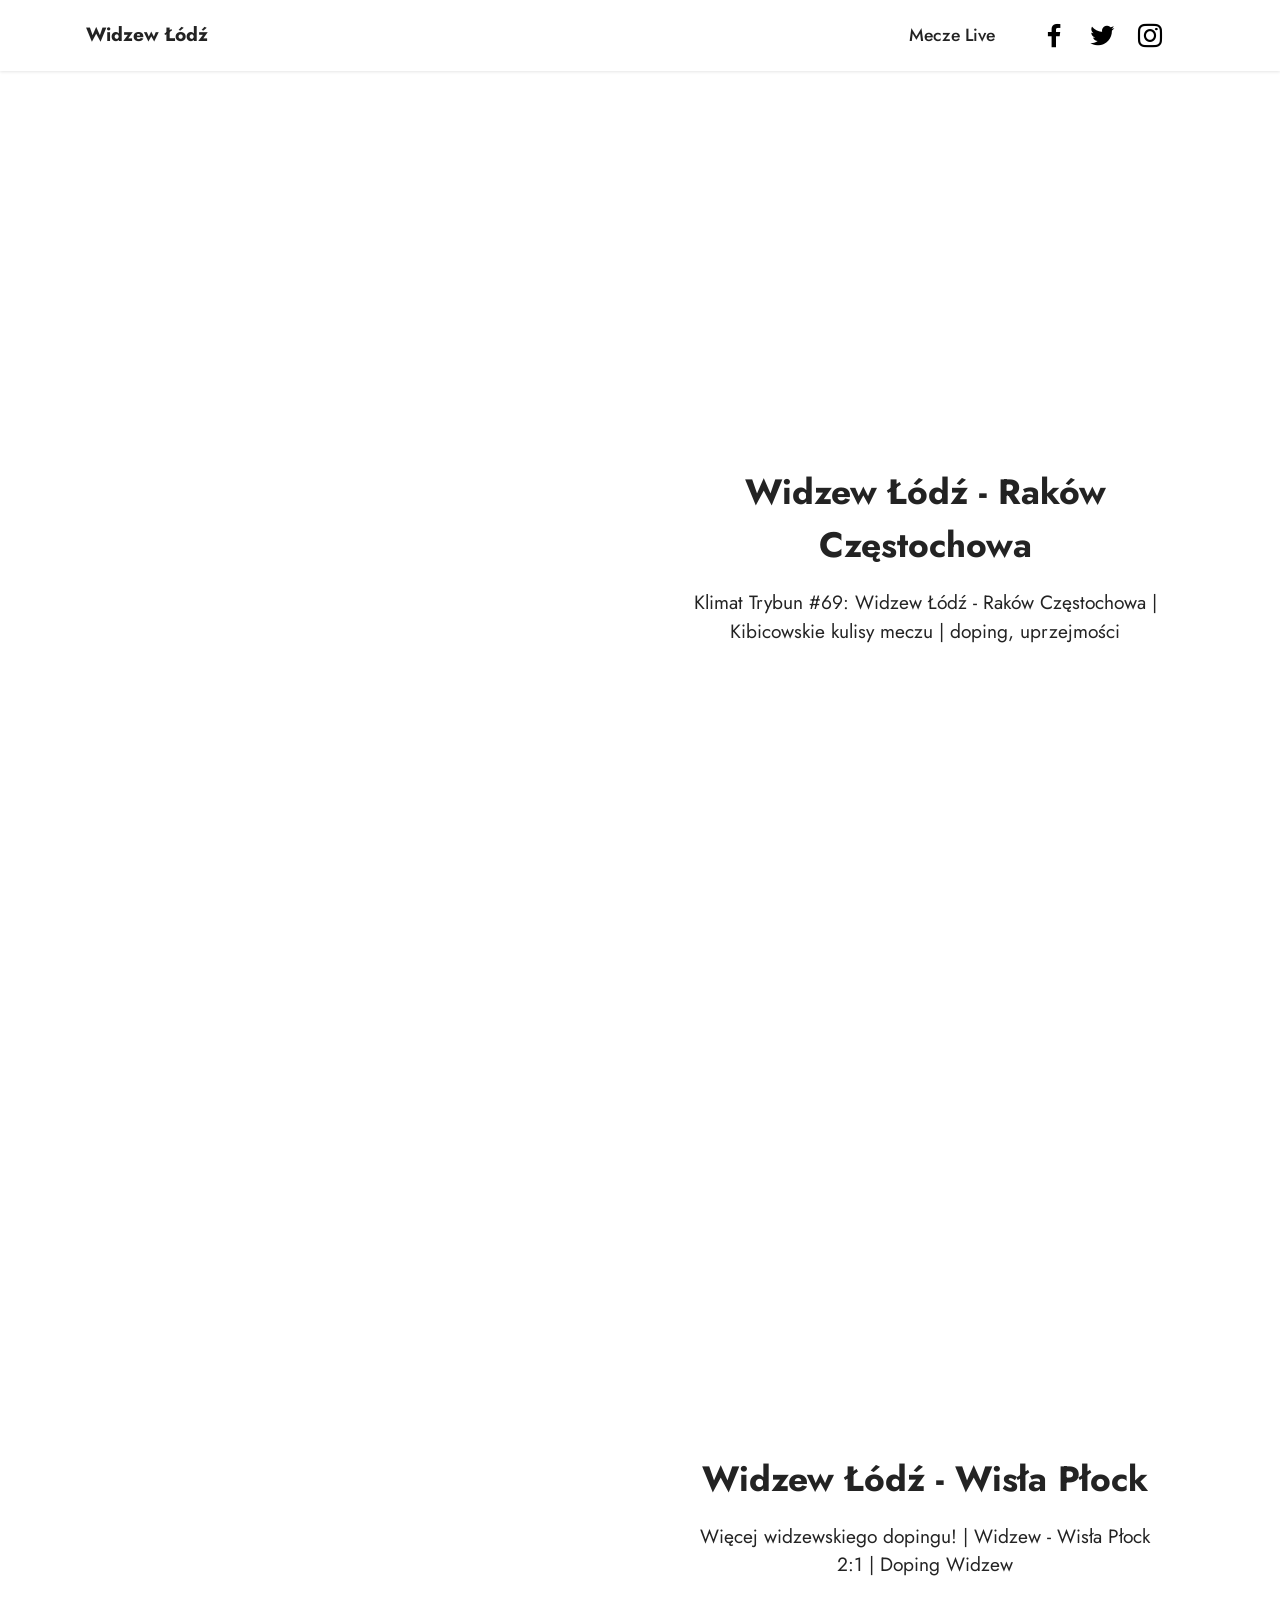
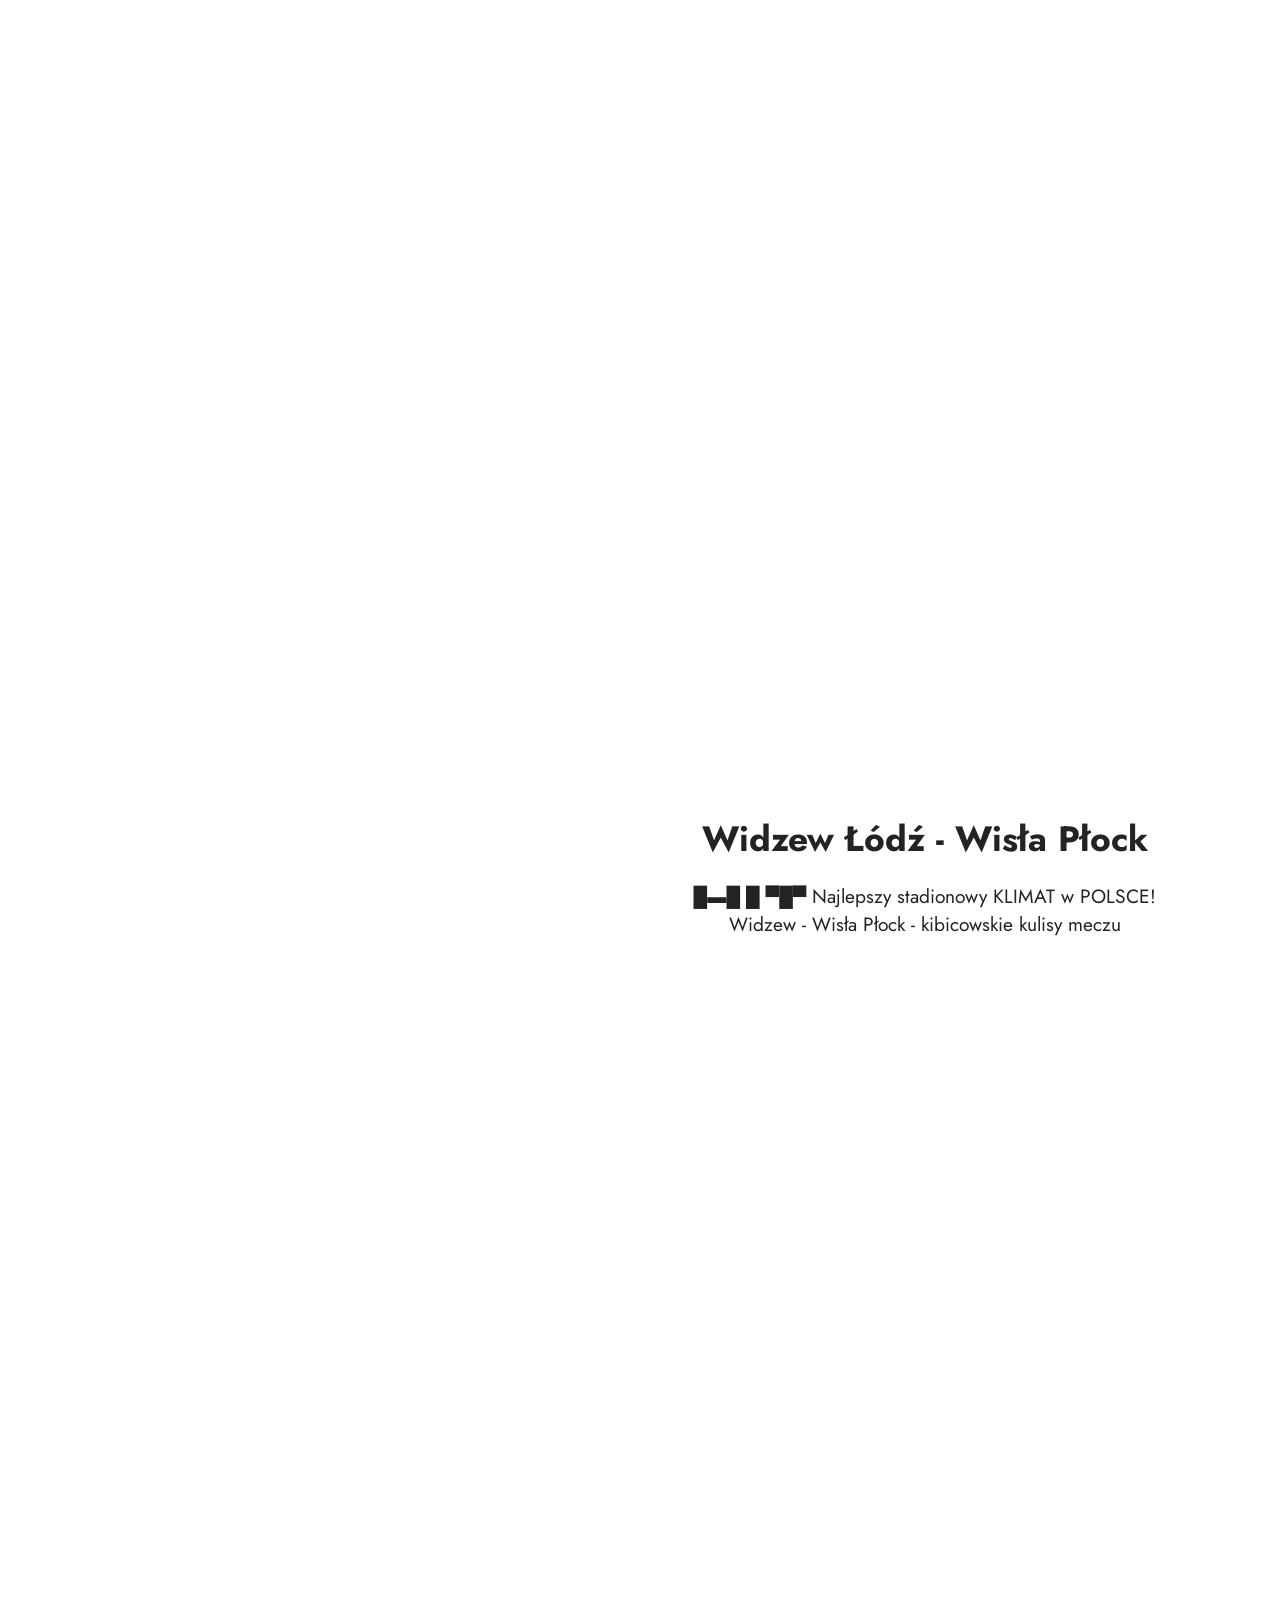
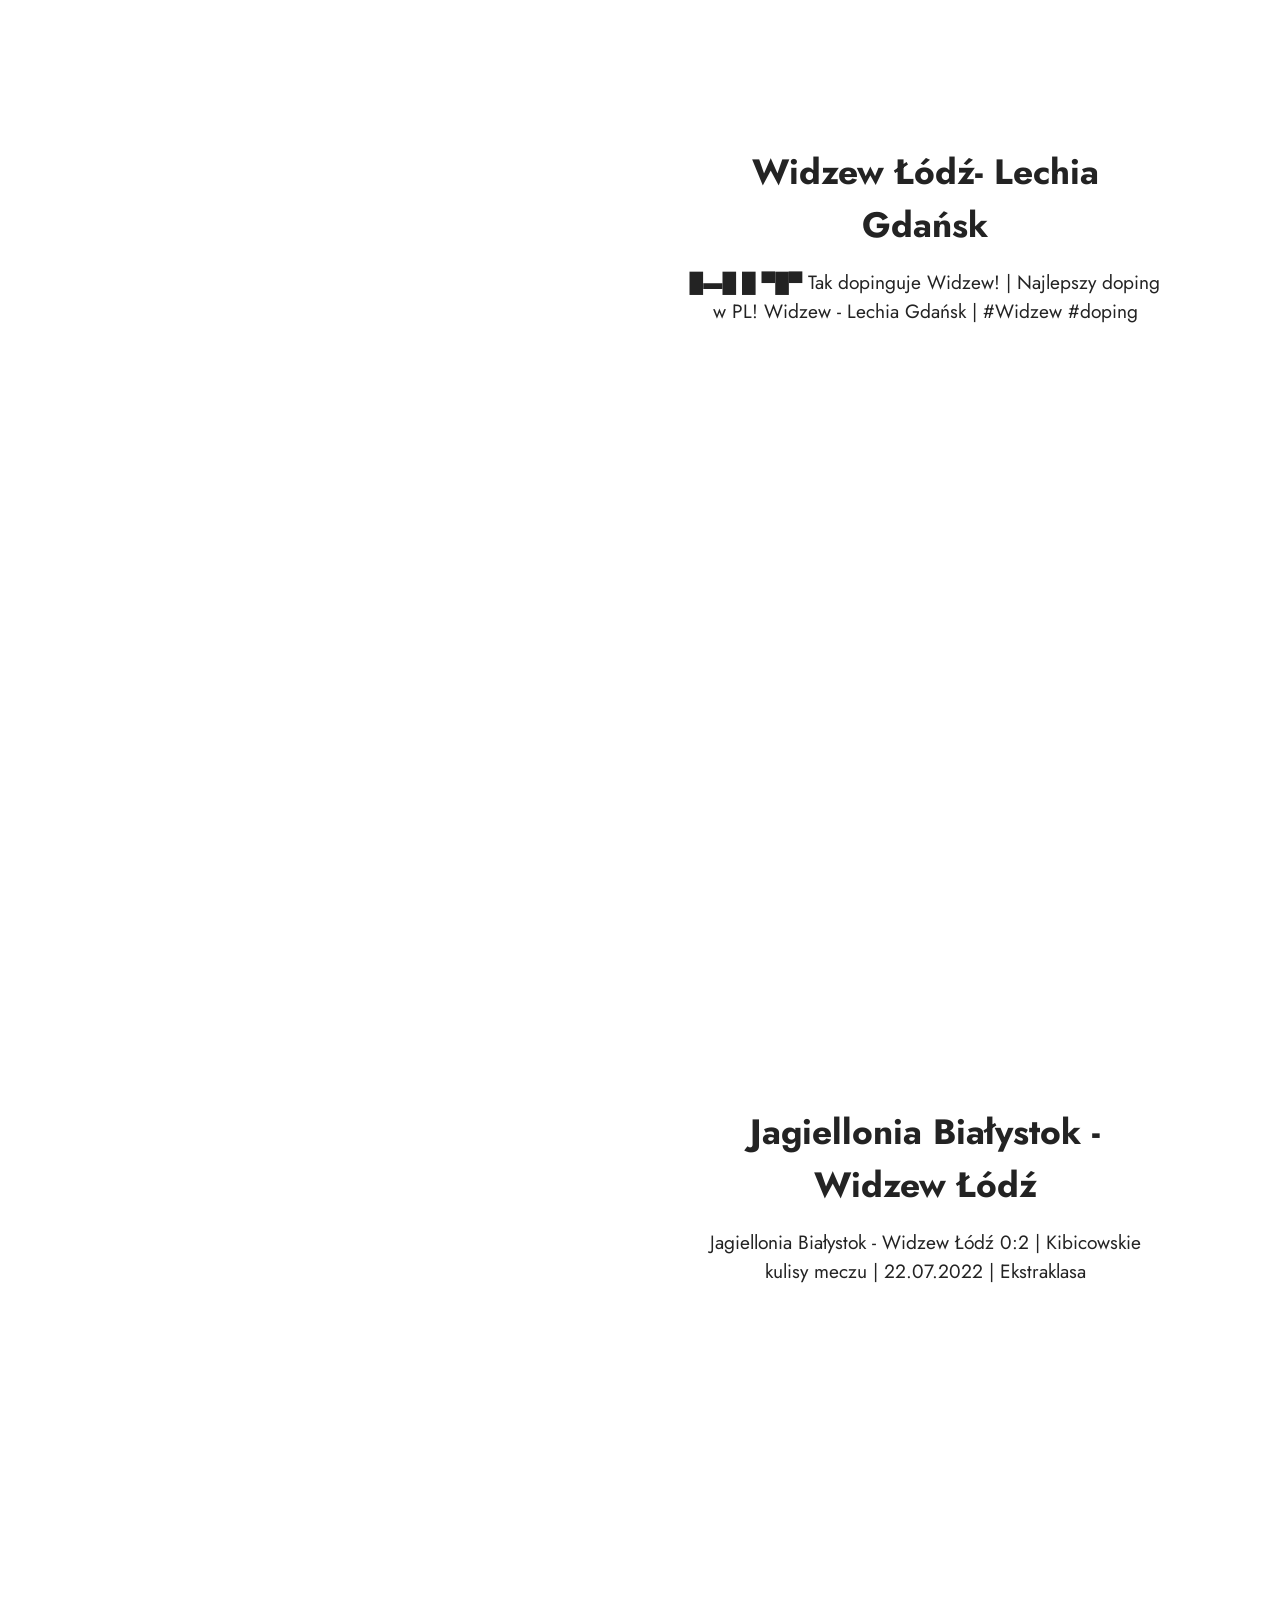
<file: index.html>
<!DOCTYPE html>
<html  >
<head>
  <!-- Site made with Mobirise Website Builder v5.6.13, https://mobirise.com -->
  <meta charset="UTF-8">
  <meta http-equiv="X-UA-Compatible" content="IE=edge">
  <meta name="generator" content="Mobirise v5.6.13, mobirise.com">
  <meta name="twitter:card" content="summary_large_image"/>
  <meta name="twitter:image:src" content="">
  <meta property="og:image" content="">
  <meta name="twitter:title" content="Home">
  <meta name="viewport" content="width=device-width, initial-scale=1, minimum-scale=1">
  <link rel="shortcut icon" href="assets/images/logo.png" type="image/x-icon">
  <meta name="description" content="">
  
  
  <title>Home</title>
  <link rel="stylesheet" href="assets/bootstrap/css/bootstrap.min.css">
  <link rel="stylesheet" href="assets/bootstrap/css/bootstrap-grid.min.css">
  <link rel="stylesheet" href="assets/bootstrap/css/bootstrap-reboot.min.css">
  <link rel="stylesheet" href="assets/dropdown/css/style.css">
  <link rel="stylesheet" href="assets/socicon/css/styles.css">
  <link rel="stylesheet" href="assets/theme/css/style.css">
  <link rel="preload" href="https://fonts.googleapis.com/css?family=Jost:100,200,300,400,500,600,700,800,900,100i,200i,300i,400i,500i,600i,700i,800i,900i&display=swap" as="style" onload="this.onload=null;this.rel='stylesheet'">
  <noscript><link rel="stylesheet" href="https://fonts.googleapis.com/css?family=Jost:100,200,300,400,500,600,700,800,900,100i,200i,300i,400i,500i,600i,700i,800i,900i&display=swap"></noscript>
  <link rel="preload" as="style" href="assets/mobirise/css/mbr-additional.css"><link rel="stylesheet" href="assets/mobirise/css/mbr-additional.css" type="text/css">
  
  
  
  
</head>
<body>
  
  <section data-bs-version="5.1" class="menu menu3 cid-tjWYnVTqto" once="menu" id="menu3-k">
    
    <nav class="navbar navbar-dropdown navbar-fixed-top navbar-expand-lg">
        <div class="container">
            <div class="navbar-brand">
                
                <span class="navbar-caption-wrap"><a class="navbar-caption text-black text-primary display-7" href="index.html">Widzew Łódź</a></span>
            </div>
            <button class="navbar-toggler" type="button" data-toggle="collapse" data-bs-toggle="collapse" data-target="#navbarSupportedContent" data-bs-target="#navbarSupportedContent" aria-controls="navbarNavAltMarkup" aria-expanded="false" aria-label="Toggle navigation">
                <div class="hamburger">
                    <span></span>
                    <span></span>
                    <span></span>
                    <span></span>
                </div>
            </button>
            <div class="collapse navbar-collapse" id="navbarSupportedContent">
                <ul class="navbar-nav nav-dropdown nav-right" data-app-modern-menu="true"><li class="nav-item"><a class="nav-link link text-black text-primary display-4" href="live.html">Mecze Live</a>
                    </li></ul>
                <div class="icons-menu">
                    <a class="iconfont-wrapper" href="https://www.facebook.com/profile.php?id=100015964801219" target="_blank">
                        <span class="p-2 mbr-iconfont socicon-facebook socicon"></span>
                    </a>
                    <a class="iconfont-wrapper" href="https://twitter.com/TomaszZalewski_" target="_blank">
                        <span class="p-2 mbr-iconfont socicon-twitter socicon"></span>
                    </a>
                    <a class="iconfont-wrapper" href="https://www.instagram.com/tomaszzalewski1982/" target="_blank">
                        <span class="p-2 mbr-iconfont socicon-instagram socicon"></span>
                    </a>
                    
                </div>
                
            </div>
        </div>
    </nav>
</section>

<section data-bs-version="5.1" class="video4 cid-tjYEk9y4uU" id="video4-p">
    
    
    
    <div class="container">
        <div class="title-wrapper mb-5">
            
        </div>
        <div class="row align-items-center">
            <div class="col-12 col-lg-6 video-block">
                <div class="video-wrapper"><iframe class="mbr-embedded-video" src="https://www.youtube.com/embed/lArxVHETG58?rel=0&amp;amp;mute=1&amp;showinfo=0&amp;autoplay=0&amp;loop=0" width="1280" height="720" frameborder="0" allowfullscreen></iframe></div>
                
            </div>
            <div class="col-12 col-lg">
                <div class="text-wrapper">
                    <h5 class="mbr-section-subtitle mbr-fonts-style mb-3 display-5">
                        <strong>Widzew Łódź - Raków Częstochowa</strong></h5>
                    <p class="mbr-text mbr-fonts-style display-7">
                        Klimat Trybun #69: Widzew Łódź - Raków Częstochowa | Kibicowskie kulisy meczu | doping, uprzejmości</p>
                </div>
            </div>
        </div>
    </div>
</section>

<section data-bs-version="5.1" class="video4 cid-tjYEke2srG" id="video4-q">
    
    
    
    <div class="container">
        <div class="title-wrapper mb-5">
            
        </div>
        <div class="row align-items-center">
            <div class="col-12 col-lg-6 video-block">
                <div class="video-wrapper"><iframe class="mbr-embedded-video" src="https://www.youtube.com/embed/9BDfvqqaXHY?rel=0&amp;amp;mute=1&amp;showinfo=0&amp;autoplay=0&amp;loop=0" width="1280" height="720" frameborder="0" allowfullscreen></iframe></div>
                
            </div>
            <div class="col-12 col-lg">
                <div class="text-wrapper">
                    <h5 class="mbr-section-subtitle mbr-fonts-style mb-3 display-5"><strong>Widzew Łódź - Wisła Płock</strong></h5>
                    <p class="mbr-text mbr-fonts-style display-7">
                        Więcej widzewskiego dopingu! | Widzew - Wisła Płock 2:1 | Doping Widzew</p>
                </div>
            </div>
        </div>
    </div>
</section>

<section data-bs-version="5.1" class="video4 cid-tjYFRG4ePb" id="video4-r">
    
    
    
    <div class="container">
        <div class="title-wrapper mb-5">
            
        </div>
        <div class="row align-items-center">
            <div class="col-12 col-lg-6 video-block">
                <div class="video-wrapper"><iframe class="mbr-embedded-video" src="https://www.youtube.com/embed/BUjR2DCe5es?rel=0&amp;amp;mute=1&amp;showinfo=0&amp;autoplay=0&amp;loop=0" width="1280" height="720" frameborder="0" allowfullscreen></iframe></div>
                
            </div>
            <div class="col-12 col-lg">
                <div class="text-wrapper">
                    <h5 class="mbr-section-subtitle mbr-fonts-style mb-3 display-5"><strong>Widzew Łódź - Wisła Płock</strong></h5>
                    <p class="mbr-text mbr-fonts-style display-7">█▬█ █ ▀█▀ Najlepszy stadionowy KLIMAT w POLSCE! Widzew - Wisła Płock - kibicowskie kulisy meczu<br></p>
                </div>
            </div>
        </div>
    </div>
</section>

<section data-bs-version="5.1" class="video4 cid-tjYFSUBDlz" id="video4-s">
    
    
    
    <div class="container">
        <div class="title-wrapper mb-5">
            
        </div>
        <div class="row align-items-center">
            <div class="col-12 col-lg-6 video-block">
                <div class="video-wrapper"><iframe class="mbr-embedded-video" src="https://www.youtube.com/embed/BUYX7t1qC3M?rel=0&amp;amp;mute=1&amp;showinfo=0&amp;autoplay=0&amp;loop=0" width="1280" height="720" frameborder="0" allowfullscreen></iframe></div>
                
            </div>
            <div class="col-12 col-lg">
                <div class="text-wrapper">
                    <h5 class="mbr-section-subtitle mbr-fonts-style mb-3 display-5"><strong>Widzew Łódź- Lechia Gdańsk</strong></h5>
                    <p class="mbr-text mbr-fonts-style display-7">█▬█ █ ▀█▀ Tak dopinguje Widzew! | Najlepszy doping w PL! Widzew - Lechia Gdańsk | #Widzew #doping<br></p>
                </div>
            </div>
        </div>
    </div>
</section>

<section data-bs-version="5.1" class="video4 cid-tjYGRt2SWQ" id="video4-t">
    
    
    
    <div class="container">
        <div class="title-wrapper mb-5">
            
        </div>
        <div class="row align-items-center">
            <div class="col-12 col-lg-6 video-block">
                <div class="video-wrapper"><iframe class="mbr-embedded-video" src="https://www.youtube.com/embed/Kk3cIdyLeQA?rel=0&amp;amp;mute=1&amp;showinfo=0&amp;autoplay=0&amp;loop=0" width="1280" height="720" frameborder="0" allowfullscreen></iframe></div>
                
            </div>
            <div class="col-12 col-lg">
                <div class="text-wrapper">
                    <h5 class="mbr-section-subtitle mbr-fonts-style mb-3 display-5"><strong>Jagiellonia Białystok - Widzew Łódź</strong></h5>
                    <p class="mbr-text mbr-fonts-style display-7">Jagiellonia Białystok - Widzew Łódź 0:2 | Kibicowskie kulisy meczu | 22.07.2022 | Ekstraklasa<br></p>
                </div>
            </div>
        </div>
    </div>
  
</body>
</html>
</file>
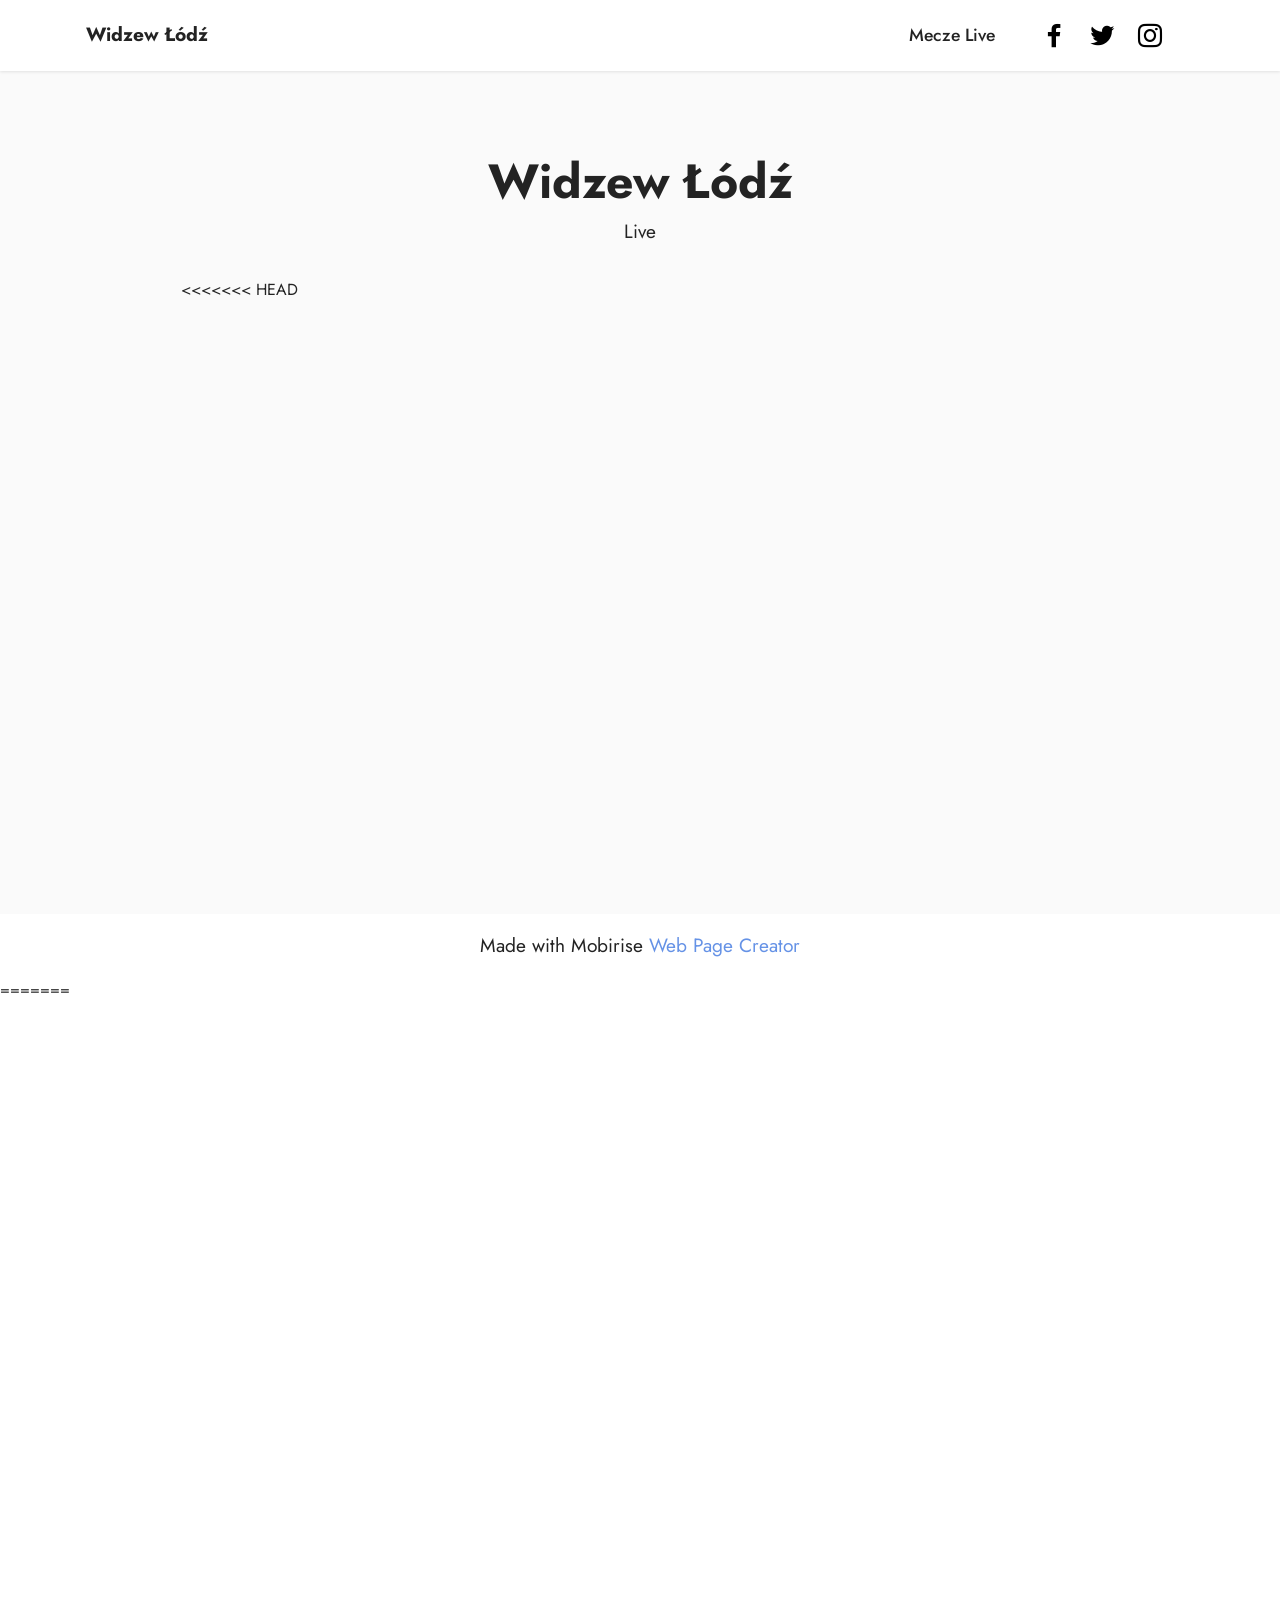
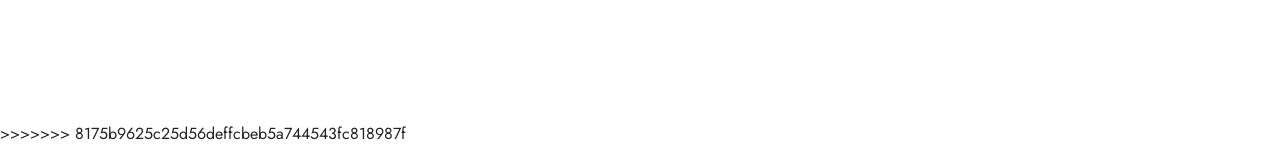
<file: live.html>
<!DOCTYPE html>
<html  >
<head>
  <!-- Site made with Mobirise Website Builder v5.6.13, https://mobirise.com -->
  <meta charset="UTF-8">
  <meta http-equiv="X-UA-Compatible" content="IE=edge">
  <meta name="generator" content="Mobirise v5.6.13, mobirise.com">
  <meta name="twitter:card" content="summary_large_image"/>
  <meta name="twitter:image:src" content="">
  <meta property="og:image" content="">
  <meta name="twitter:title" content="Live">
  <meta name="viewport" content="width=device-width, initial-scale=1, minimum-scale=1">
  <link rel="shortcut icon" href="assets/images/logo.png" type="image/x-icon">
  <meta name="description" content="Mecze Widzewa Live">
  
  
  <title>Live</title>
  <link rel="stylesheet" href="assets/bootstrap/css/bootstrap.min.css">
  <link rel="stylesheet" href="assets/bootstrap/css/bootstrap-grid.min.css">
  <link rel="stylesheet" href="assets/bootstrap/css/bootstrap-reboot.min.css">
  <link rel="stylesheet" href="assets/dropdown/css/style.css">
  <link rel="stylesheet" href="assets/socicon/css/styles.css">
  <link rel="stylesheet" href="assets/theme/css/style.css">
  <link rel="preload" href="https://fonts.googleapis.com/css?family=Jost:100,200,300,400,500,600,700,800,900,100i,200i,300i,400i,500i,600i,700i,800i,900i&display=swap" as="style" onload="this.onload=null;this.rel='stylesheet'">
  <noscript><link rel="stylesheet" href="https://fonts.googleapis.com/css?family=Jost:100,200,300,400,500,600,700,800,900,100i,200i,300i,400i,500i,600i,700i,800i,900i&display=swap"></noscript>
  <link rel="preload" as="style" href="assets/mobirise/css/mbr-additional.css"><link rel="stylesheet" href="assets/mobirise/css/mbr-additional.css" type="text/css">
  
  
  
  
</head>
<body>
  
  <section data-bs-version="5.1" class="menu menu3 cid-tjWYnVTqto" once="menu" id="menu3-n">
    
    <nav class="navbar navbar-dropdown navbar-fixed-top navbar-expand-lg">
        <div class="container">
            <div class="navbar-brand">
                
                <span class="navbar-caption-wrap"><a class="navbar-caption text-black text-primary display-7" href="index.html">Widzew Łódź</a></span>
            </div>
            <button class="navbar-toggler" type="button" data-toggle="collapse" data-bs-toggle="collapse" data-target="#navbarSupportedContent" data-bs-target="#navbarSupportedContent" aria-controls="navbarNavAltMarkup" aria-expanded="false" aria-label="Toggle navigation">
                <div class="hamburger">
                    <span></span>
                    <span></span>
                    <span></span>
                    <span></span>
                </div>
            </button>
            <div class="collapse navbar-collapse" id="navbarSupportedContent">
                <ul class="navbar-nav nav-dropdown nav-right" data-app-modern-menu="true"><li class="nav-item"><a class="nav-link link text-black text-primary display-4" href="live.html">Mecze Live</a>
                    </li></ul>
                <div class="icons-menu">
                    <a class="iconfont-wrapper" href="https://www.facebook.com/profile.php?id=100015964801219" target="_blank">
                        <span class="p-2 mbr-iconfont socicon-facebook socicon"></span>
                    </a>
                    <a class="iconfont-wrapper" href="https://twitter.com/TomaszZalewski_" target="_blank">
                        <span class="p-2 mbr-iconfont socicon-twitter socicon"></span>
                    </a>
                    <a class="iconfont-wrapper" href="https://www.instagram.com/tomaszzalewski1982/" target="_blank">
                        <span class="p-2 mbr-iconfont socicon-instagram socicon"></span>
                    </a>
                    
                </div>
                
            </div>
        </div>
    </nav>
</section>

<section data-bs-version="5.1" class="video2 cid-tk3ebR29qf" id="video2-w">
    
    
    
    <div class="container">
        <div class="mbr-section-head">
            <h4 class="mbr-section-title mbr-fonts-style mb-0 display-2">
                <strong> Widzew Łódź </strong></h4>
            <h5 class="mbr-section-subtitle mbr-fonts-style mb-0 mt-2 display-7">Live</h5>
        </div>
        <div class="row justify-content-center mt-4">
            <div class="col-12 col-md-10 video-block">
<<<<<<< HEAD
                <div class="video-wrapper"><iframe class="mbr-embedded-video" src="https://www.youtube.com/embed/ZS3-Qw9-AVM?rel=0&amp;amp;mute=1&amp;showinfo=0&amp;autoplay=0&amp;loop=0" width="1280" height="720" frameborder="0" allowfullscreen></iframe></div>
                
            </div>
        </div>
    </div>
</section><section class="display-7" style="padding: 0;align-items: center;justify-content: center;flex-wrap: wrap;    align-content: center;display: flex;position: relative;height: 4rem;"><a href="https://mobiri.se/2885363" style="flex: 1 1;height: 4rem;position: absolute;width: 100%;z-index: 1;"><img alt="" style="height: 4rem;" src="[data-uri]"></a><p style="margin: 0;text-align: center;" class="display-7">Made with Mobirise &#8204;</p><a style="z-index:1" href="https://mobirise.com/web-page-maker.html">Web Page Creator</a></section><script src="assets/bootstrap/js/bootstrap.bundle.min.js"></script>  <script src="assets/smoothscroll/smooth-scroll.js"></script>  <script src="assets/ytplayer/index.js"></script>  <script src="assets/dropdown/js/navbar-dropdown.js"></script>  <script src="assets/playervimeo/vimeo_player.js"></script>  <script src="assets/theme/js/script.js"></script>  
  
=======
                <div class="video-wrapper"><iframe class="mbr-embedded-video" src="https://www.youtube.com/watch?v=ZS3-Qw9-AVM&t=40s?rel=0&amp;amp;mute=1&amp;showinfo=0&amp;autoplay=0&amp;loop=0" width="1280" height="720" frameborder="0" allowfullscreen></iframe></div>
                
            </div>
        </div>
    </div>  
>>>>>>> 8175b9625c25d56deffcbeb5a744543fc818987f
  
</body>
</html>
</file>
<file: assets/dropdown/css/style.css>
.navbar-dropdown {
  left: 0;
  padding: 0;
  position: absolute;
  right: 0;
  top: 0;
  transition: all 0.45s ease;
  z-index: 1030;
  background: #282828; }
  .navbar-dropdown .navbar-logo {
    margin-right: 0.8rem;
    transition: margin 0.3s ease-in-out;
    vertical-align: middle; }
    .navbar-dropdown .navbar-logo img {
      height: 3.125rem;
      transition: all 0.3s ease-in-out; }
    .navbar-dropdown .navbar-logo.mbr-iconfont {
      font-size: 3.125rem;
      line-height: 3.125rem; }
  .navbar-dropdown .navbar-caption {
    font-weight: 700;
    white-space: normal;
    vertical-align: -4px;
    line-height: 3.125rem !important; }
    .navbar-dropdown .navbar-caption, .navbar-dropdown .navbar-caption:hover {
      color: inherit;
      text-decoration: none; }
  .navbar-dropdown .mbr-iconfont + .navbar-caption {
    vertical-align: -1px; }
  .navbar-dropdown.navbar-fixed-top {
    position: fixed; }
  .navbar-dropdown .navbar-brand span {
    vertical-align: -4px; }
  .navbar-dropdown.bg-color.transparent {
    background: none; }
  .navbar-dropdown.navbar-short .navbar-brand {
    padding: 0.625rem 0; }
    .navbar-dropdown.navbar-short .navbar-brand span {
      vertical-align: -1px; }
  .navbar-dropdown.navbar-short .navbar-caption {
    line-height: 2.375rem !important;
    vertical-align: -2px; }
  .navbar-dropdown.navbar-short .navbar-logo {
    margin-right: 0.5rem; }
    .navbar-dropdown.navbar-short .navbar-logo img {
      height: 2.375rem; }
    .navbar-dropdown.navbar-short .navbar-logo.mbr-iconfont {
      font-size: 2.375rem;
      line-height: 2.375rem; }
  .navbar-dropdown.navbar-short .mbr-table-cell {
    height: 3.625rem; }
  .navbar-dropdown .navbar-close {
    left: 0.6875rem;
    position: fixed;
    top: 0.75rem;
    z-index: 1000; }
  .navbar-dropdown .hamburger-icon {
    content: "";
    display: inline-block;
    vertical-align: middle;
    width: 16px;
    -webkit-box-shadow: 0 -6px 0 1px #282828,0 0 0 1px #282828,0 6px 0 1px #282828;
    -moz-box-shadow: 0 -6px 0 1px #282828,0 0 0 1px #282828,0 6px 0 1px #282828;
    box-shadow: 0 -6px 0 1px #282828,0 0 0 1px #282828,0 6px 0 1px #282828; }

.dropdown-menu .dropdown-toggle[data-toggle="dropdown-submenu"]::after {
  border-bottom: 0.35em solid transparent;
  border-left: 0.35em solid;
  border-right: 0;
  border-top: 0.35em solid transparent;
  margin-left: 0.3rem; }

.dropdown-menu .dropdown-item:focus {
  outline: 0; }

.nav-dropdown {
  font-size: 0.75rem;
  font-weight: 500;
  height: auto !important; }
  .nav-dropdown .nav-btn {
    padding-left: 1rem; }
  .nav-dropdown .link {
    margin: .667em 1.667em;
    font-weight: 500;
    padding: 0;
    transition: color .2s ease-in-out; }
    .nav-dropdown .link.dropdown-toggle {
      margin-right: 2.583em; }
      .nav-dropdown .link.dropdown-toggle::after {
        margin-left: .25rem;
        border-top: 0.35em solid;
        border-right: 0.35em solid transparent;
        border-left: 0.35em solid transparent;
        border-bottom: 0; }
      .nav-dropdown .link.dropdown-toggle[aria-expanded="true"] {
        margin: 0;
        padding: 0.667em 3.263em  0.667em 1.667em; }
  .nav-dropdown .link::after,
  .nav-dropdown .dropdown-item::after {
    color: inherit; }
  .nav-dropdown .btn {
    font-size: 0.75rem;
    font-weight: 700;
    letter-spacing: 0;
    margin-bottom: 0;
    padding-left: 1.25rem;
    padding-right: 1.25rem; }
  .nav-dropdown .dropdown-menu {
    border-radius: 0;
    border: 0;
    left: 0;
    margin: 0;
    padding-bottom: 1.25rem;
    padding-top: 1.25rem;
    position: relative; }
  .nav-dropdown .dropdown-submenu {
    margin-left: 0.125rem;
    top: 0; }
  .nav-dropdown .dropdown-item {
    font-weight: 500;
    line-height: 2;
    padding: 0.3846em 4.615em 0.3846em 1.5385em;
    position: relative;
    transition: color .2s ease-in-out, background-color .2s ease-in-out; }
    .nav-dropdown .dropdown-item::after {
      margin-top: -0.3077em;
      position: absolute;
      right: 1.1538em;
      top: 50%; }
    .nav-dropdown .dropdown-item:focus, .nav-dropdown .dropdown-item:hover {
      background: none; }

@media (max-width: 767px) {
  .nav-dropdown.navbar-toggleable-sm {
    bottom: 0;
    display: none;
    left: 0;
    overflow-x: hidden;
    position: fixed;
    top: 0;
    transform: translateX(-100%);
    -ms-transform: translateX(-100%);
    -webkit-transform: translateX(-100%);
    width: 18.75rem;
    z-index: 999; } }
.nav-dropdown.navbar-toggleable-xl {
  bottom: 0;
  display: none;
  left: 0;
  overflow-x: hidden;
  position: fixed;
  top: 0;
  transform: translateX(-100%);
  -ms-transform: translateX(-100%);
  -webkit-transform: translateX(-100%);
  width: 18.75rem;
  z-index: 999; }

.nav-dropdown-sm {
  display: block !important;
  overflow-x: hidden;
  overflow: auto;
  padding-top: 3.875rem; }
  .nav-dropdown-sm::after {
    content: "";
    display: block;
    height: 3rem;
    width: 100%; }
  .nav-dropdown-sm.collapse.in ~ .navbar-close {
    display: block !important; }
  .nav-dropdown-sm.collapsing, .nav-dropdown-sm.collapse.in {
    transform: translateX(0);
    -ms-transform: translateX(0);
    -webkit-transform: translateX(0);
    transition: all 0.25s ease-out;
    -webkit-transition: all 0.25s ease-out;
    background: #282828; }
  .nav-dropdown-sm.collapsing[aria-expanded="false"] {
    transform: translateX(-100%);
    -ms-transform: translateX(-100%);
    -webkit-transform: translateX(-100%); }
  .nav-dropdown-sm .nav-item {
    display: block;
    margin-left: 0 !important;
    padding-left: 0; }
  .nav-dropdown-sm .link,
  .nav-dropdown-sm .dropdown-item {
    border-top: 1px dotted rgba(255, 255, 255, 0.1);
    font-size: 0.8125rem;
    line-height: 1.6;
    margin: 0 !important;
    padding: 0.875rem 2.4rem 0.875rem 1.5625rem !important;
    position: relative;
    white-space: normal; }
    .nav-dropdown-sm .link:focus, .nav-dropdown-sm .link:hover,
    .nav-dropdown-sm .dropdown-item:focus,
    .nav-dropdown-sm .dropdown-item:hover {
      background: rgba(0, 0, 0, 0.2) !important;
      color: #c0a375; }
  .nav-dropdown-sm .nav-btn {
    position: relative;
    padding: 1.5625rem 1.5625rem 0 1.5625rem; }
    .nav-dropdown-sm .nav-btn::before {
      border-top: 1px dotted rgba(255, 255, 255, 0.1);
      content: "";
      left: 0;
      position: absolute;
      top: 0;
      width: 100%; }
    .nav-dropdown-sm .nav-btn + .nav-btn {
      padding-top: 0.625rem; }
      .nav-dropdown-sm .nav-btn + .nav-btn::before {
        display: none; }
  .nav-dropdown-sm .btn {
    padding: 0.625rem 0; }
  .nav-dropdown-sm .dropdown-toggle[data-toggle="dropdown-submenu"]::after {
    margin-left: .25rem;
    border-top: 0.35em solid;
    border-right: 0.35em solid transparent;
    border-left: 0.35em solid transparent;
    border-bottom: 0; }
  .nav-dropdown-sm .dropdown-toggle[data-toggle="dropdown-submenu"][aria-expanded="true"]::after {
    border-top: 0;
    border-right: 0.35em solid transparent;
    border-left: 0.35em solid transparent;
    border-bottom: 0.35em solid; }
  .nav-dropdown-sm .dropdown-menu {
    margin: 0;
    padding: 0;
    position: relative;
    top: 0;
    left: 0;
    width: 100%;
    border: 0;
    float: none;
    border-radius: 0;
    background: none; }
  .nav-dropdown-sm .dropdown-submenu {
    left: 100%;
    margin-left: 0.125rem;
    margin-top: -1.25rem;
    top: 0; }

.navbar-toggleable-sm .nav-dropdown .dropdown-menu {
  position: absolute; }

.navbar-toggleable-sm .nav-dropdown .dropdown-submenu {
  left: 100%;
  margin-left: 0.125rem;
  margin-top: -1.25rem;
  top: 0; }

.navbar-toggleable-sm.opened .nav-dropdown .dropdown-menu {
  position: relative; }

.navbar-toggleable-sm.opened .nav-dropdown .dropdown-submenu {
  left: 0;
  margin-left: 00rem;
  margin-top: 0rem;
  top: 0; }

.is-builder .nav-dropdown.collapsing {
  transition: none !important; }
</file>
<file: assets/socicon/css/styles.css>
@charset "UTF-8";

@font-face {
  font-family: 'Socicon';
  src:  url('../fonts/socicon.eot');
  src:  url('../fonts/socicon.eot?#iefix') format('embedded-opentype'),
    url('../fonts/socicon.woff2') format('woff2'),
    url('../fonts/socicon.ttf') format('truetype'),
    url('../fonts/socicon.woff') format('woff'),
    url('../fonts/socicon.svg#socicon') format('svg');
  font-weight: normal;
  font-style: normal;
  font-display: swap;
}

[data-icon]:before {
  font-family: "socicon" !important;
  content: attr(data-icon);
  font-style: normal !important;
  font-weight: normal !important;
  font-variant: normal !important;
  text-transform: none !important;
  speak: none;
  line-height: 1;
  -webkit-font-smoothing: antialiased;
  -moz-osx-font-smoothing: grayscale;
}

[class^="socicon-"], [class*=" socicon-"] {
  /* use !important to prevent issues with browser extensions that change fonts */
  font-family: 'Socicon' !important;
  speak: none;
  font-style: normal;
  font-weight: normal;
  font-variant: normal;
  text-transform: none;
  line-height: 1;

  /* Better Font Rendering =========== */
  -webkit-font-smoothing: antialiased;
  -moz-osx-font-smoothing: grayscale;
}

.socicon-eitaa:before {
  content: "\e97c";
}
.socicon-soroush:before {
  content: "\e97d";
}
.socicon-bale:before {
  content: "\e97e";
}
.socicon-zazzle:before {
  content: "\e97b";
}
.socicon-society6:before {
  content: "\e97a";
}
.socicon-redbubble:before {
  content: "\e979";
}
.socicon-avvo:before {
  content: "\e978";
}
.socicon-stitcher:before {
  content: "\e977";
}
.socicon-googlehangouts:before {
  content: "\e974";
}
.socicon-dlive:before {
  content: "\e975";
}
.socicon-vsco:before {
  content: "\e976";
}
.socicon-flipboard:before {
  content: "\e973";
}
.socicon-ubuntu:before {
  content: "\e958";
}
.socicon-artstation:before {
  content: "\e959";
}
.socicon-invision:before {
  content: "\e95a";
}
.socicon-torial:before {
  content: "\e95b";
}
.socicon-collectorz:before {
  content: "\e95c";
}
.socicon-seenthis:before {
  content: "\e95d";
}
.socicon-googleplaymusic:before {
  content: "\e95e";
}
.socicon-debian:before {
  content: "\e95f";
}
.socicon-filmfreeway:before {
  content: "\e960";
}
.socicon-gnome:before {
  content: "\e961";
}
.socicon-itchio:before {
  content: "\e962";
}
.socicon-jamendo:before {
  content: "\e963";
}
.socicon-mix:before {
  content: "\e964";
}
.socicon-sharepoint:before {
  content: "\e965";
}
.socicon-tinder:before {
  content: "\e966";
}
.socicon-windguru:before {
  content: "\e967";
}
.socicon-cdbaby:before {
  content: "\e968";
}
.socicon-elementaryos:before {
  content: "\e969";
}
.socicon-stage32:before {
  content: "\e96a";
}
.socicon-tiktok:before {
  content: "\e96b";
}
.socicon-gitter:before {
  content: "\e96c";
}
.socicon-letterboxd:before {
  content: "\e96d";
}
.socicon-threema:before {
  content: "\e96e";
}
.socicon-splice:before {
  content: "\e96f";
}
.socicon-metapop:before {
  content: "\e970";
}
.socicon-naver:before {
  content: "\e971";
}
.socicon-remote:before {
  content: "\e972";
}
.socicon-internet:before {
  content: "\e957";
}
.socicon-moddb:before {
  content: "\e94b";
}
.socicon-indiedb:before {
  content: "\e94c";
}
.socicon-traxsource:before {
  content: "\e94d";
}
.socicon-gamefor:before {
  content: "\e94e";
}
.socicon-pixiv:before {
  content: "\e94f";
}
.socicon-myanimelist:before {
  content: "\e950";
}
.socicon-blackberry:before {
  content: "\e951";
}
.socicon-wickr:before {
  content: "\e952";
}
.socicon-spip:before {
  content: "\e953";
}
.socicon-napster:before {
  content: "\e954";
}
.socicon-beatport:before {
  content: "\e955";
}
.socicon-hackerone:before {
  content: "\e956";
}
.socicon-hackernews:before {
  content: "\e946";
}
.socicon-smashwords:before {
  content: "\e947";
}
.socicon-kobo:before {
  content: "\e948";
}
.socicon-bookbub:before {
  content: "\e949";
}
.socicon-mailru:before {
  content: "\e94a";
}
.socicon-gitlab:before {
  content: "\e945";
}
.socicon-instructables:before {
  content: "\e944";
}
.socicon-portfolio:before {
  content: "\e943";
}
.socicon-codered:before {
  content: "\e940";
}
.socicon-origin:before {
  content: "\e941";
}
.socicon-nextdoor:before {
  content: "\e942";
}
.socicon-udemy:before {
  content: "\e93f";
}
.socicon-livemaster:before {
  content: "\e93e";
}
.socicon-crunchbase:before {
  content: "\e93b";
}
.socicon-homefy:before {
  content: "\e93c";
}
.socicon-calendly:before {
  content: "\e93d";
}
.socicon-realtor:before {
  content: "\e90f";
}
.socicon-tidal:before {
  content: "\e910";
}
.socicon-qobuz:before {
  content: "\e911";
}
.socicon-natgeo:before {
  content: "\e912";
}
.socicon-mastodon:before {
  content: "\e913";
}
.socicon-unsplash:before {
  content: "\e914";
}
.socicon-homeadvisor:before {
  content: "\e915";
}
.socicon-angieslist:before {
  content: "\e916";
}
.socicon-codepen:before {
  content: "\e917";
}
.socicon-slack:before {
  content: "\e918";
}
.socicon-openaigym:before {
  content: "\e919";
}
.socicon-logmein:before {
  content: "\e91a";
}
.socicon-fiverr:before {
  content: "\e91b";
}
.socicon-gotomeeting:before {
  content: "\e91c";
}
.socicon-aliexpress:before {
  content: "\e91d";
}
.socicon-guru:before {
  content: "\e91e";
}
.socicon-appstore:before {
  content: "\e91f";
}
.socicon-homes:before {
  content: "\e920";
}
.socicon-zoom:before {
  content: "\e921";
}
.socicon-alibaba:before {
  content: "\e922";
}
.socicon-craigslist:before {
  content: "\e923";
}
.socicon-wix:before {
  content: "\e924";
}
.socicon-redfin:before {
  content: "\e925";
}
.socicon-googlecalendar:before {
  content: "\e926";
}
.socicon-shopify:before {
  content: "\e927";
}
.socicon-freelancer:before {
  content: "\e928";
}
.socicon-seedrs:before {
  content: "\e929";
}
.socicon-bing:before {
  content: "\e92a";
}
.socicon-doodle:before {
  content: "\e92b";
}
.socicon-bonanza:before {
  content: "\e92c";
}
.socicon-squarespace:before {
  content: "\e92d";
}
.socicon-toptal:before {
  content: "\e92e";
}
.socicon-gust:before {
  content: "\e92f";
}
.socicon-ask:before {
  content: "\e930";
}
.socicon-trulia:before {
  content: "\e931";
}
.socicon-loomly:before {
  content: "\e932";
}
.socicon-ghost:before {
  content: "\e933";
}
.socicon-upwork:before {
  content: "\e934";
}
.socicon-fundable:before {
  content: "\e935";
}
.socicon-booking:before {
  content: "\e936";
}
.socicon-googlemaps:before {
  content: "\e937";
}
.socicon-zillow:before {
  content: "\e938";
}
.socicon-niconico:before {
  content: "\e939";
}
.socicon-toneden:before {
  content: "\e93a";
}
.socicon-augment:before {
  content: "\e908";
}
.socicon-bitbucket:before {
  content: "\e909";
}
.socicon-fyuse:before {
  content: "\e90a";
}
.socicon-yt-gaming:before {
  content: "\e90b";
}
.socicon-sketchfab:before {
  content: "\e90c";
}
.socicon-mobcrush:before {
  content: "\e90d";
}
.socicon-microsoft:before {
  content: "\e90e";
}
.socicon-pandora:before {
  content: "\e907";
}
.socicon-messenger:before {
  content: "\e906";
}
.socicon-gamewisp:before {
  content: "\e905";
}
.socicon-bloglovin:before {
  content: "\e904";
}
.socicon-tunein:before {
  content: "\e903";
}
.socicon-gamejolt:before {
  content: "\e901";
}
.socicon-trello:before {
  content: "\e902";
}
.socicon-spreadshirt:before {
  content: "\e900";
}
.socicon-500px:before {
  content: "\e000";
}
.socicon-8tracks:before {
  content: "\e001";
}
.socicon-airbnb:before {
  content: "\e002";
}
.socicon-alliance:before {
  content: "\e003";
}
.socicon-amazon:before {
  content: "\e004";
}
.socicon-amplement:before {
  content: "\e005";
}
.socicon-android:before {
  content: "\e006";
}
.socicon-angellist:before {
  content: "\e007";
}
.socicon-apple:before {
  content: "\e008";
}
.socicon-appnet:before {
  content: "\e009";
}
.socicon-baidu:before {
  content: "\e00a";
}
.socicon-bandcamp:before {
  content: "\e00b";
}
.socicon-battlenet:before {
  content: "\e00c";
}
.socicon-mixer:before {
  content: "\e00d";
}
.socicon-bebee:before {
  content: "\e00e";
}
.socicon-bebo:before {
  content: "\e00f";
}
.socicon-behance:before {
  content: "\e010";
}
.socicon-blizzard:before {
  content: "\e011";
}
.socicon-blogger:before {
  content: "\e012";
}
.socicon-buffer:before {
  content: "\e013";
}
.socicon-chrome:before {
  content: "\e014";
}
.socicon-coderwall:before {
  content: "\e015";
}
.socicon-curse:before {
  content: "\e016";
}
.socicon-dailymotion:before {
  content: "\e017";
}
.socicon-deezer:before {
  content: "\e018";
}
.socicon-delicious:before {
  content: "\e019";
}
.socicon-deviantart:before {
  content: "\e01a";
}
.socicon-diablo:before {
  content: "\e01b";
}
.socicon-digg:before {
  content: "\e01c";
}
.socicon-discord:before {
  content: "\e01d";
}
.socicon-disqus:before {
  content: "\e01e";
}
.socicon-douban:before {
  content: "\e01f";
}
.socicon-draugiem:before {
  content: "\e020";
}
.socicon-dribbble:before {
  content: "\e021";
}
.socicon-drupal:before {
  content: "\e022";
}
.socicon-ebay:before {
  content: "\e023";
}
.socicon-ello:before {
  content: "\e024";
}
.socicon-endomodo:before {
  content: "\e025";
}
.socicon-envato:before {
  content: "\e026";
}
.socicon-etsy:before {
  content: "\e027";
}
.socicon-facebook:before {
  content: "\e028";
}
.socicon-feedburner:before {
  content: "\e029";
}
.socicon-filmweb:before {
  content: "\e02a";
}
.socicon-firefox:before {
  content: "\e02b";
}
.socicon-flattr:before {
  content: "\e02c";
}
.socicon-flickr:before {
  content: "\e02d";
}
.socicon-formulr:before {
  content: "\e02e";
}
.socicon-forrst:before {
  content: "\e02f";
}
.socicon-foursquare:before {
  content: "\e030";
}
.socicon-friendfeed:before {
  content: "\e031";
}
.socicon-github:before {
  content: "\e032";
}
.socicon-goodreads:before {
  content: "\e033";
}
.socicon-google:before {
  content: "\e034";
}
.socicon-googlescholar:before {
  content: "\e035";
}
.socicon-googlegroups:before {
  content: "\e036";
}
.socicon-googlephotos:before {
  content: "\e037";
}
.socicon-googleplus:before {
  content: "\e038";
}
.socicon-grooveshark:before {
  content: "\e039";
}
.socicon-hackerrank:before {
  content: "\e03a";
}
.socicon-hearthstone:before {
  content: "\e03b";
}
.socicon-hellocoton:before {
  content: "\e03c";
}
.socicon-heroes:before {
  content: "\e03d";
}
.socicon-smashcast:before {
  content: "\e03e";
}
.socicon-horde:before {
  content: "\e03f";
}
.socicon-houzz:before {
  content: "\e040";
}
.socicon-icq:before {
  content: "\e041";
}
.socicon-identica:before {
  content: "\e042";
}
.socicon-imdb:before {
  content: "\e043";
}
.socicon-instagram:before {
  content: "\e044";
}
.socicon-issuu:before {
  content: "\e045";
}
.socicon-istock:before {
  content: "\e046";
}
.socicon-itunes:before {
  content: "\e047";
}
.socicon-keybase:before {
  content: "\e048";
}
.socicon-lanyrd:before {
  content: "\e049";
}
.socicon-lastfm:before {
  content: "\e04a";
}
.socicon-line:before {
  content: "\e04b";
}
.socicon-linkedin:before {
  content: "\e04c";
}
.socicon-livejournal:before {
  content: "\e04d";
}
.socicon-lyft:before {
  content: "\e04e";
}
.socicon-macos:before {
  content: "\e04f";
}
.socicon-mail:before {
  content: "\e050";
}
.socicon-medium:before {
  content: "\e051";
}
.socicon-meetup:before {
  content: "\e052";
}
.socicon-mixcloud:before {
  content: "\e053";
}
.socicon-modelmayhem:before {
  content: "\e054";
}
.socicon-mumble:before {
  content: "\e055";
}
.socicon-myspace:before {
  content: "\e056";
}
.socicon-newsvine:before {
  content: "\e057";
}
.socicon-nintendo:before {
  content: "\e058";
}
.socicon-npm:before {
  content: "\e059";
}
.socicon-odnoklassniki:before {
  content: "\e05a";
}
.socicon-openid:before {
  content: "\e05b";
}
.socicon-opera:before {
  content: "\e05c";
}
.socicon-outlook:before {
  content: "\e05d";
}
.socicon-overwatch:before {
  content: "\e05e";
}
.socicon-patreon:before {
  content: "\e05f";
}
.socicon-paypal:before {
  content: "\e060";
}
.socicon-periscope:before {
  content: "\e061";
}
.socicon-persona:before {
  content: "\e062";
}
.socicon-pinterest:before {
  content: "\e063";
}
.socicon-play:before {
  content: "\e064";
}
.socicon-player:before {
  content: "\e065";
}
.socicon-playstation:before {
  content: "\e066";
}
.socicon-pocket:before {
  content: "\e067";
}
.socicon-qq:before {
  content: "\e068";
}
.socicon-quora:before {
  content: "\e069";
}
.socicon-raidcall:before {
  content: "\e06a";
}
.socicon-ravelry:before {
  content: "\e06b";
}
.socicon-reddit:before {
  content: "\e06c";
}
.socicon-renren:before {
  content: "\e06d";
}
.socicon-researchgate:before {
  content: "\e06e";
}
.socicon-residentadvisor:before {
  content: "\e06f";
}
.socicon-reverbnation:before {
  content: "\e070";
}
.socicon-rss:before {
  content: "\e071";
}
.socicon-sharethis:before {
  content: "\e072";
}
.socicon-skype:before {
  content: "\e073";
}
.socicon-slideshare:before {
  content: "\e074";
}
.socicon-smugmug:before {
  content: "\e075";
}
.socicon-snapchat:before {
  content: "\e076";
}
.socicon-songkick:before {
  content: "\e077";
}
.socicon-soundcloud:before {
  content: "\e078";
}
.socicon-spotify:before {
  content: "\e079";
}
.socicon-stackexchange:before {
  content: "\e07a";
}
.socicon-stackoverflow:before {
  content: "\e07b";
}
.socicon-starcraft:before {
  content: "\e07c";
}
.socicon-stayfriends:before {
  content: "\e07d";
}
.socicon-steam:before {
  content: "\e07e";
}
.socicon-storehouse:before {
  content: "\e07f";
}
.socicon-strava:before {
  content: "\e080";
}
.socicon-streamjar:before {
  content: "\e081";
}
.socicon-stumbleupon:before {
  content: "\e082";
}
.socicon-swarm:before {
  content: "\e083";
}
.socicon-teamspeak:before {
  content: "\e084";
}
.socicon-teamviewer:before {
  content: "\e085";
}
.socicon-technorati:before {
  content: "\e086";
}
.socicon-telegram:before {
  content: "\e087";
}
.socicon-tripadvisor:before {
  content: "\e088";
}
.socicon-tripit:before {
  content: "\e089";
}
.socicon-triplej:before {
  content: "\e08a";
}
.socicon-tumblr:before {
  content: "\e08b";
}
.socicon-twitch:before {
  content: "\e08c";
}
.socicon-twitter:before {
  content: "\e08d";
}
.socicon-uber:before {
  content: "\e08e";
}
.socicon-ventrilo:before {
  content: "\e08f";
}
.socicon-viadeo:before {
  content: "\e090";
}
.socicon-viber:before {
  content: "\e091";
}
.socicon-viewbug:before {
  content: "\e092";
}
.socicon-vimeo:before {
  content: "\e093";
}
.socicon-vine:before {
  content: "\e094";
}
.socicon-vkontakte:before {
  content: "\e095";
}
.socicon-warcraft:before {
  content: "\e096";
}
.socicon-wechat:before {
  content: "\e097";
}
.socicon-weibo:before {
  content: "\e098";
}
.socicon-whatsapp:before {
  content: "\e099";
}
.socicon-wikipedia:before {
  content: "\e09a";
}
.socicon-windows:before {
  content: "\e09b";
}
.socicon-wordpress:before {
  content: "\e09c";
}
.socicon-wykop:before {
  content: "\e09d";
}
.socicon-xbox:before {
  content: "\e09e";
}
.socicon-xing:before {
  content: "\e09f";
}
.socicon-yahoo:before {
  content: "\e0a0";
}
.socicon-yammer:before {
  content: "\e0a1";
}
.socicon-yandex:before {
  content: "\e0a2";
}
.socicon-yelp:before {
  content: "\e0a3";
}
.socicon-younow:before {
  content: "\e0a4";
}
.socicon-youtube:before {
  content: "\e0a5";
}
.socicon-zapier:before {
  content: "\e0a6";
}
.socicon-zerply:before {
  content: "\e0a7";
}
.socicon-zomato:before {
  content: "\e0a8";
}
.socicon-zynga:before {
  content: "\e0a9";
}
</file>
<file: assets/theme/css/style.css>
@charset "UTF-8";
section {
  background-color: #ffffff;
}

body {
  font-style: normal;
  line-height: 1.5;
  font-weight: 400;
  color: #232323;
  position: relative;
}

button {
  background-color: transparent;
  border-color: transparent;
}

section,
.container,
.container-fluid {
  position: relative;
  word-wrap: break-word;
}

a.mbr-iconfont:hover {
  text-decoration: none;
}

.article .lead p,
.article .lead ul,
.article .lead ol,
.article .lead pre,
.article .lead blockquote {
  margin-bottom: 0;
}

a {
  font-style: normal;
  font-weight: 400;
  cursor: pointer;
}
a, a:hover {
  text-decoration: none;
}

.mbr-section-title {
  font-style: normal;
  line-height: 1.3;
}

.mbr-section-subtitle {
  line-height: 1.3;
}

.mbr-text {
  font-style: normal;
  line-height: 1.7;
}

h1,
h2,
h3,
h4,
h5,
h6,
.display-1,
.display-2,
.display-4,
.display-5,
.display-7,
span,
p,
a {
  line-height: 1;
  word-break: break-word;
  word-wrap: break-word;
  font-weight: 400;
}

b,
strong {
  font-weight: bold;
}

input:-webkit-autofill, input:-webkit-autofill:hover, input:-webkit-autofill:focus, input:-webkit-autofill:active {
  transition-delay: 9999s;
  -webkit-transition-property: background-color, color;
  transition-property: background-color, color;
}

textarea[type=hidden] {
  display: none;
}

section {
  background-position: 50% 50%;
  background-repeat: no-repeat;
  background-size: cover;
}
section .mbr-background-video,
section .mbr-background-video-preview {
  position: absolute;
  bottom: 0;
  left: 0;
  right: 0;
  top: 0;
}

.hidden {
  visibility: hidden;
}

.mbr-z-index20 {
  z-index: 20;
}

/*! Base colors */
.mbr-white {
  color: #ffffff;
}

.mbr-black {
  color: #111111;
}

.mbr-bg-white {
  background-color: #ffffff;
}

.mbr-bg-black {
  background-color: #000000;
}

/*! Text-aligns */
.align-left {
  text-align: left;
}

.align-center {
  text-align: center;
}

.align-right {
  text-align: right;
}

/*! Font-weight  */
.mbr-light {
  font-weight: 300;
}

.mbr-regular {
  font-weight: 400;
}

.mbr-semibold {
  font-weight: 500;
}

.mbr-bold {
  font-weight: 700;
}

/*! Media  */
.media-content {
  flex-basis: 100%;
}

.media-container-row {
  display: flex;
  flex-direction: row;
  flex-wrap: wrap;
  justify-content: center;
  align-content: center;
  align-items: start;
}
.media-container-row .media-size-item {
  width: 400px;
}

.media-container-column {
  display: flex;
  flex-direction: column;
  flex-wrap: wrap;
  justify-content: center;
  align-content: center;
  align-items: stretch;
}
.media-container-column > * {
  width: 100%;
}

@media (min-width: 992px) {
  .media-container-row {
    flex-wrap: nowrap;
  }
}
figure {
  margin-bottom: 0;
  overflow: hidden;
}

figure[mbr-media-size] {
  transition: width 0.1s;
}

img,
iframe {
  display: block;
  width: 100%;
}

.card {
  background-color: transparent;
  border: none;
}

.card-box {
  width: 100%;
}

.card-img {
  text-align: center;
  flex-shrink: 0;
  -webkit-flex-shrink: 0;
}

.media {
  max-width: 100%;
  margin: 0 auto;
}

.mbr-figure {
  align-self: center;
}

.media-container > div {
  max-width: 100%;
}

.mbr-figure img,
.card-img img {
  width: 100%;
}

@media (max-width: 991px) {
  .media-size-item {
    width: auto !important;
  }

  .media {
    width: auto;
  }

  .mbr-figure {
    width: 100% !important;
  }
}
/*! Buttons */
.mbr-section-btn {
  margin-left: -0.6rem;
  margin-right: -0.6rem;
  font-size: 0;
}

.btn {
  font-weight: 600;
  border-width: 1px;
  font-style: normal;
  margin: 0.6rem 0.6rem;
  white-space: normal;
  transition: all 0.2s ease-in-out;
  display: inline-flex;
  align-items: center;
  justify-content: center;
  word-break: break-word;
}

.btn-sm {
  font-weight: 600;
  letter-spacing: 0px;
  transition: all 0.3s ease-in-out;
}

.btn-md {
  font-weight: 600;
  letter-spacing: 0px;
  transition: all 0.3s ease-in-out;
}

.btn-lg {
  font-weight: 600;
  letter-spacing: 0px;
  transition: all 0.3s ease-in-out;
}

.btn-form {
  margin: 0;
}
.btn-form:hover {
  cursor: pointer;
}

nav .mbr-section-btn {
  margin-left: 0rem;
  margin-right: 0rem;
}

/*! Btn icon margin */
.btn .mbr-iconfont,
.btn.btn-sm .mbr-iconfont {
  order: 1;
  cursor: pointer;
  margin-left: 0.5rem;
  vertical-align: sub;
}

.btn.btn-md .mbr-iconfont,
.btn.btn-md .mbr-iconfont {
  margin-left: 0.8rem;
}

.mbr-regular {
  font-weight: 400;
}

.mbr-semibold {
  font-weight: 500;
}

.mbr-bold {
  font-weight: 700;
}

[type=submit] {
  -webkit-appearance: none;
}

/*! Full-screen */
.mbr-fullscreen .mbr-overlay {
  min-height: 100vh;
}

.mbr-fullscreen {
  display: flex;
  display: -moz-flex;
  display: -ms-flex;
  display: -o-flex;
  align-items: center;
  min-height: 100vh;
  padding-top: 3rem;
  padding-bottom: 3rem;
}

/*! Map */
.map {
  height: 25rem;
  position: relative;
}
.map iframe {
  width: 100%;
  height: 100%;
}

/*! Scroll to top arrow */
.mbr-arrow-up {
  bottom: 25px;
  right: 90px;
  position: fixed;
  text-align: right;
  z-index: 5000;
  color: #ffffff;
  font-size: 22px;
}

.mbr-arrow-up a {
  background: rgba(0, 0, 0, 0.2);
  border-radius: 50%;
  color: #fff;
  display: inline-block;
  height: 60px;
  width: 60px;
  border: 2px solid #fff;
  outline-style: none !important;
  position: relative;
  text-decoration: none;
  transition: all 0.3s ease-in-out;
  cursor: pointer;
  text-align: center;
}
.mbr-arrow-up a:hover {
  background-color: rgba(0, 0, 0, 0.4);
}
.mbr-arrow-up a i {
  line-height: 60px;
}

.mbr-arrow-up-icon {
  display: block;
  color: #fff;
}

.mbr-arrow-up-icon::before {
  content: "›";
  display: inline-block;
  font-family: serif;
  font-size: 22px;
  line-height: 1;
  font-style: normal;
  position: relative;
  top: 6px;
  left: -4px;
  transform: rotate(-90deg);
}

/*! Arrow Down */
.mbr-arrow {
  position: absolute;
  bottom: 45px;
  left: 50%;
  width: 60px;
  height: 60px;
  cursor: pointer;
  background-color: rgba(80, 80, 80, 0.5);
  border-radius: 50%;
  transform: translateX(-50%);
}
@media (max-width: 767px) {
  .mbr-arrow {
    display: none;
  }
}
.mbr-arrow > a {
  display: inline-block;
  text-decoration: none;
  outline-style: none;
  -webkit-animation: arrowdown 1.7s ease-in-out infinite;
          animation: arrowdown 1.7s ease-in-out infinite;
  color: #ffffff;
}
.mbr-arrow > a > i {
  position: absolute;
  top: -2px;
  left: 15px;
  font-size: 2rem;
}

#scrollToTop a i::before {
  content: "";
  position: absolute;
  display: block;
  border-bottom: 2.5px solid #fff;
  border-left: 2.5px solid #fff;
  width: 27.8%;
  height: 27.8%;
  left: 50%;
  top: 51%;
  transform: translateY(-30%) translateX(-50%) rotate(135deg);
}

@keyframes arrowdown {
  0% {
    transform: translateY(0px);
  }
  50% {
    transform: translateY(-5px);
  }
  100% {
    transform: translateY(0px);
  }
}
@-webkit-keyframes arrowdown {
  0% {
    transform: translateY(0px);
  }
  50% {
    transform: translateY(-5px);
  }
  100% {
    transform: translateY(0px);
  }
}
@media (max-width: 500px) {
  .mbr-arrow-up {
    left: 0;
    right: 0;
    text-align: center;
  }
}
/*Gradients animation*/
@keyframes gradient-animation {
  from {
    background-position: 0% 100%;
    -webkit-animation-timing-function: ease-in-out;
            animation-timing-function: ease-in-out;
  }
  to {
    background-position: 100% 0%;
    -webkit-animation-timing-function: ease-in-out;
            animation-timing-function: ease-in-out;
  }
}
@-webkit-keyframes gradient-animation {
  from {
    background-position: 0% 100%;
    -webkit-animation-timing-function: ease-in-out;
            animation-timing-function: ease-in-out;
  }
  to {
    background-position: 100% 0%;
    -webkit-animation-timing-function: ease-in-out;
            animation-timing-function: ease-in-out;
  }
}
.bg-gradient {
  background-size: 200% 200%;
  animation: gradient-animation 5s infinite alternate;
  -webkit-animation: gradient-animation 5s infinite alternate;
}

.menu .navbar-brand {
  display: -webkit-flex;
}
.menu .navbar-brand span {
  display: flex;
  display: -webkit-flex;
}
.menu .navbar-brand .navbar-caption-wrap {
  display: -webkit-flex;
}
.menu .navbar-brand .navbar-logo img {
  display: -webkit-flex;
  width: auto;
}
@media (min-width: 768px) and (max-width: 991px) {
  .menu .navbar-toggleable-sm .navbar-nav {
    display: -ms-flexbox;
  }
}
@media (max-width: 991px) {
  .menu .navbar-collapse {
    max-height: 93.5vh;
  }
  .menu .navbar-collapse.show {
    overflow: auto;
  }
}
@media (min-width: 992px) {
  .menu .navbar-nav.nav-dropdown {
    display: -webkit-flex;
  }
  .menu .navbar-toggleable-sm .navbar-collapse {
    display: -webkit-flex !important;
  }
  .menu .collapsed .navbar-collapse {
    max-height: 93.5vh;
  }
  .menu .collapsed .navbar-collapse.show {
    overflow: auto;
  }
}
@media (max-width: 767px) {
  .menu .navbar-collapse {
    max-height: 80vh;
  }
}

.nav-link .mbr-iconfont {
  margin-right: 0.5rem;
}

.navbar {
  display: -webkit-flex;
  -webkit-flex-wrap: wrap;
  -webkit-align-items: center;
  -webkit-justify-content: space-between;
}

.navbar-collapse {
  -webkit-flex-basis: 100%;
  -webkit-flex-grow: 1;
  -webkit-align-items: center;
}

.nav-dropdown .link {
  padding: 0.667em 1.667em !important;
  margin: 0 !important;
}

.nav {
  display: -webkit-flex;
  -webkit-flex-wrap: wrap;
}

.row {
  display: -webkit-flex;
  -webkit-flex-wrap: wrap;
}

.justify-content-center {
  -webkit-justify-content: center;
}

.form-inline {
  display: -webkit-flex;
}

.card-wrapper {
  -webkit-flex: 1;
}

.carousel-control {
  z-index: 10;
  display: -webkit-flex;
}

.carousel-controls {
  display: -webkit-flex;
}

.media {
  display: -webkit-flex;
}

.form-group:focus {
  outline: none;
}

.jq-selectbox__select {
  padding: 7px 0;
  position: relative;
}

.jq-selectbox__dropdown {
  overflow: hidden;
  border-radius: 10px;
  position: absolute;
  top: 100%;
  left: 0 !important;
  width: 100% !important;
}

.jq-selectbox__trigger-arrow {
  right: 0;
  transform: translateY(-50%);
}

.jq-selectbox li {
  padding: 1.07em 0.5em;
}

input[type=range] {
  padding-left: 0 !important;
  padding-right: 0 !important;
}

.modal-dialog,
.modal-content {
  height: 100%;
}

.modal-dialog .carousel-inner {
  height: calc(100vh - 1.75rem);
}
@media (max-width: 575px) {
  .modal-dialog .carousel-inner {
    height: calc(100vh - 1rem);
  }
}

.carousel-item {
  text-align: center;
}

.carousel-item img {
  margin: auto;
}

.navbar-toggler {
  align-self: flex-start;
  padding: 0.25rem 0.75rem;
  font-size: 1.25rem;
  line-height: 1;
  background: transparent;
  border: 1px solid transparent;
  border-radius: 0.25rem;
}

.navbar-toggler:focus,
.navbar-toggler:hover {
  text-decoration: none;
  box-shadow: none;
}

.navbar-toggler-icon {
  display: inline-block;
  width: 1.5em;
  height: 1.5em;
  vertical-align: middle;
  content: "";
  background: no-repeat center center;
  background-size: 100% 100%;
}

.navbar-toggler-left {
  position: absolute;
  left: 1rem;
}

.navbar-toggler-right {
  position: absolute;
  right: 1rem;
}

.card-img {
  width: auto;
}

.menu .navbar.collapsed:not(.beta-menu) {
  flex-direction: column;
}

.carousel-item.active,
.carousel-item-next,
.carousel-item-prev {
  display: flex;
}

.note-air-layout .dropup .dropdown-menu,
.note-air-layout .navbar-fixed-bottom .dropdown .dropdown-menu {
  bottom: initial !important;
}

html,
body {
  height: auto;
  min-height: 100vh;
}

.dropup .dropdown-toggle::after {
  display: none;
}

.form-asterisk {
  font-family: initial;
  position: absolute;
  top: -2px;
  font-weight: normal;
}

.form-control-label {
  position: relative;
  cursor: pointer;
  margin-bottom: 0.357em;
  padding: 0;
}

.alert {
  color: #ffffff;
  border-radius: 0;
  border: 0;
  font-size: 1.1rem;
  line-height: 1.5;
  margin-bottom: 1.875rem;
  padding: 1.25rem;
  position: relative;
  text-align: center;
}
.alert.alert-form::after {
  background-color: inherit;
  bottom: -7px;
  content: "";
  display: block;
  height: 14px;
  left: 50%;
  margin-left: -7px;
  position: absolute;
  transform: rotate(45deg);
  width: 14px;
}

.form-control {
  background-color: #ffffff;
  background-clip: border-box;
  color: #232323;
  line-height: 1rem !important;
  height: auto;
  padding: 0.6rem 1.2rem;
  transition: border-color 0.25s ease 0s;
  border: 1px solid transparent !important;
  border-radius: 4px;
  box-shadow: rgba(0, 0, 0, 0.07) 0px 1px 1px 0px, rgba(0, 0, 0, 0.07) 0px 1px 3px 0px, rgba(0, 0, 0, 0.03) 0px 0px 0px 1px;
}
.form-active .form-control:invalid {
  border-color: red;
}

form .row {
  margin-left: -0.6rem;
  margin-right: -0.6rem;
}
form .row [class*=col] {
  padding-left: 0.6rem;
  padding-right: 0.6rem;
}

form .mbr-section-btn {
  margin: 0;
  padding-left: 0.6rem;
  padding-right: 0.6rem;
}

form .btn {
  display: flex;
  padding: 0.6rem 1.2rem;
  margin: 0;
}

form .form-check-input {
  margin-top: 0.5;
}

textarea.form-control {
  line-height: 1.5rem !important;
}

.form-group {
  margin-bottom: 1.2rem;
}

.form-control,
form .btn {
  min-height: 48px;
}

.gdpr-block label span.textGDPR input[name=gdpr] {
  top: 7px;
}

.form-control:focus {
  box-shadow: none;
}

:focus {
  outline: none;
}

.mbr-overlay {
  background-color: #000;
  bottom: 0;
  left: 0;
  opacity: 0.5;
  position: absolute;
  right: 0;
  top: 0;
  z-index: 0;
  pointer-events: none;
}

blockquote {
  font-style: italic;
  padding: 3rem;
  font-size: 1.09rem;
  position: relative;
  border-left: 3px solid;
}

ul,
ol,
pre,
blockquote {
  margin-bottom: 2.3125rem;
}

.mt-4 {
  margin-top: 2rem !important;
}

.mb-4 {
  margin-bottom: 2rem !important;
}

@media (min-width: 992px) {
  .container {
    padding-left: 16px;
    padding-right: 16px;
  }

  .row {
    margin-left: -16px;
    margin-right: -16px;
  }
  .row > [class*=col] {
    padding-left: 16px;
    padding-right: 16px;
  }
}
@media (min-width: 768px) {
  .container-fluid {
    padding-left: 32px;
    padding-right: 32px;
  }
}
@media (min-width: 768px) and (max-width: 991px) {
  .mbr-container {
    padding-left: 32px;
    padding-right: 32px;
  }
}
@media (max-width: 767px) {
  .mbr-container {
    padding-left: 16px;
    padding-right: 16px;
  }
}
.card-wrapper,
.item-wrapper {
  overflow: hidden;
}

.app-video-wrapper > img {
  opacity: 1;
}

.item {
  position: relative;
}

.dropdown-menu .dropdown-menu {
  left: 100%;
}

.dropdown-item + .dropdown-menu {
  display: none;
}

.dropdown-item:hover + .dropdown-menu,
.dropdown-menu:hover {
  display: block;
}

@media (min-aspect-ratio: 16/9) {
  .mbr-video-foreground {
    height: 300% !important;
    top: -100% !important;
  }
}
@media (max-aspect-ratio: 16/9) {
  .mbr-video-foreground {
    width: 300% !important;
    left: -100% !important;
  }
}.engine {
	position: absolute;
	text-indent: -2400px;
	text-align: center;
	padding: 0;
	top: 0;
	left: -2400px;
}
</file>
<file: assets/mobirise/css/mbr-additional.css>
body {
  font-family: Jost;
}
.display-1 {
  font-family: 'Jost', sans-serif;
  font-size: 4.6rem;
  line-height: 1.1;
}
.display-1 > .mbr-iconfont {
  font-size: 5.75rem;
}
.display-2 {
  font-family: 'Jost', sans-serif;
  font-size: 3rem;
  line-height: 1.1;
}
.display-2 > .mbr-iconfont {
  font-size: 3.75rem;
}
.display-4 {
  font-family: 'Jost', sans-serif;
  font-size: 1.1rem;
  line-height: 1.5;
}
.display-4 > .mbr-iconfont {
  font-size: 1.375rem;
}
.display-5 {
  font-family: 'Jost', sans-serif;
  font-size: 2.2rem;
  line-height: 1.5;
}
.display-5 > .mbr-iconfont {
  font-size: 2.75rem;
}
.display-7 {
  font-family: 'Jost', sans-serif;
  font-size: 1.2rem;
  line-height: 1.5;
}
.display-7 > .mbr-iconfont {
  font-size: 1.5rem;
}
/* ---- Fluid typography for mobile devices ---- */
/* 1.4 - font scale ratio ( bootstrap == 1.42857 ) */
/* 100vw - current viewport width */
/* (48 - 20)  48 == 48rem == 768px, 20 == 20rem == 320px(minimal supported viewport) */
/* 0.65 - min scale variable, may vary */
@media (max-width: 992px) {
  .display-1 {
    font-size: 3.68rem;
  }
}
@media (max-width: 768px) {
  .display-1 {
    font-size: 3.22rem;
    font-size: calc( 2.26rem + (4.6 - 2.26) * ((100vw - 20rem) / (48 - 20)));
    line-height: calc( 1.1 * (2.26rem + (4.6 - 2.26) * ((100vw - 20rem) / (48 - 20))));
  }
  .display-2 {
    font-size: 2.4rem;
    font-size: calc( 1.7rem + (3 - 1.7) * ((100vw - 20rem) / (48 - 20)));
    line-height: calc( 1.3 * (1.7rem + (3 - 1.7) * ((100vw - 20rem) / (48 - 20))));
  }
  .display-4 {
    font-size: 0.88rem;
    font-size: calc( 1.0350000000000001rem + (1.1 - 1.0350000000000001) * ((100vw - 20rem) / (48 - 20)));
    line-height: calc( 1.4 * (1.0350000000000001rem + (1.1 - 1.0350000000000001) * ((100vw - 20rem) / (48 - 20))));
  }
  .display-5 {
    font-size: 1.76rem;
    font-size: calc( 1.42rem + (2.2 - 1.42) * ((100vw - 20rem) / (48 - 20)));
    line-height: calc( 1.4 * (1.42rem + (2.2 - 1.42) * ((100vw - 20rem) / (48 - 20))));
  }
  .display-7 {
    font-size: 0.96rem;
    font-size: calc( 1.07rem + (1.2 - 1.07) * ((100vw - 20rem) / (48 - 20)));
    line-height: calc( 1.4 * (1.07rem + (1.2 - 1.07) * ((100vw - 20rem) / (48 - 20))));
  }
}
/* Buttons */
.btn {
  padding: 0.6rem 1.2rem;
  border-radius: 4px;
}
.btn-sm {
  padding: 0.6rem 1.2rem;
  border-radius: 4px;
}
.btn-md {
  padding: 0.6rem 1.2rem;
  border-radius: 4px;
}
.btn-lg {
  padding: 1rem 2.6rem;
  border-radius: 4px;
}
.bg-primary {
  background-color: #6592e6 !important;
}
.bg-success {
  background-color: #40b0bf !important;
}
.bg-info {
  background-color: #47b5ed !important;
}
.bg-warning {
  background-color: #ffe161 !important;
}
.bg-danger {
  background-color: #ff9966 !important;
}
.btn-primary,
.btn-primary:active {
  background-color: #6592e6 !important;
  border-color: #6592e6 !important;
  color: #ffffff !important;
  box-shadow: 0 2px 2px 0 rgba(0, 0, 0, 0.2);
}
.btn-primary:hover,
.btn-primary:focus,
.btn-primary.focus,
.btn-primary.active {
  color: #ffffff !important;
  background-color: #2260d2 !important;
  border-color: #2260d2 !important;
  box-shadow: 0 2px 5px 0 rgba(0, 0, 0, 0.2);
}
.btn-primary.disabled,
.btn-primary:disabled {
  color: #ffffff !important;
  background-color: #2260d2 !important;
  border-color: #2260d2 !important;
}
.btn-secondary,
.btn-secondary:active {
  background-color: #ff6666 !important;
  border-color: #ff6666 !important;
  color: #ffffff !important;
  box-shadow: 0 2px 2px 0 rgba(0, 0, 0, 0.2);
}
.btn-secondary:hover,
.btn-secondary:focus,
.btn-secondary.focus,
.btn-secondary.active {
  color: #ffffff !important;
  background-color: #ff0f0f !important;
  border-color: #ff0f0f !important;
  box-shadow: 0 2px 5px 0 rgba(0, 0, 0, 0.2);
}
.btn-secondary.disabled,
.btn-secondary:disabled {
  color: #ffffff !important;
  background-color: #ff0f0f !important;
  border-color: #ff0f0f !important;
}
.btn-info,
.btn-info:active {
  background-color: #47b5ed !important;
  border-color: #47b5ed !important;
  color: #ffffff !important;
  box-shadow: 0 2px 2px 0 rgba(0, 0, 0, 0.2);
}
.btn-info:hover,
.btn-info:focus,
.btn-info.focus,
.btn-info.active {
  color: #ffffff !important;
  background-color: #148cca !important;
  border-color: #148cca !important;
  box-shadow: 0 2px 5px 0 rgba(0, 0, 0, 0.2);
}
.btn-info.disabled,
.btn-info:disabled {
  color: #ffffff !important;
  background-color: #148cca !important;
  border-color: #148cca !important;
}
.btn-success,
.btn-success:active {
  background-color: #40b0bf !important;
  border-color: #40b0bf !important;
  color: #ffffff !important;
  box-shadow: 0 2px 2px 0 rgba(0, 0, 0, 0.2);
}
.btn-success:hover,
.btn-success:focus,
.btn-success.focus,
.btn-success.active {
  color: #ffffff !important;
  background-color: #2a747e !important;
  border-color: #2a747e !important;
  box-shadow: 0 2px 5px 0 rgba(0, 0, 0, 0.2);
}
.btn-success.disabled,
.btn-success:disabled {
  color: #ffffff !important;
  background-color: #2a747e !important;
  border-color: #2a747e !important;
}
.btn-warning,
.btn-warning:active {
  background-color: #ffe161 !important;
  border-color: #ffe161 !important;
  color: #614f00 !important;
  box-shadow: 0 2px 2px 0 rgba(0, 0, 0, 0.2);
}
.btn-warning:hover,
.btn-warning:focus,
.btn-warning.focus,
.btn-warning.active {
  color: #0a0800 !important;
  background-color: #ffd10a !important;
  border-color: #ffd10a !important;
  box-shadow: 0 2px 5px 0 rgba(0, 0, 0, 0.2);
}
.btn-warning.disabled,
.btn-warning:disabled {
  color: #614f00 !important;
  background-color: #ffd10a !important;
  border-color: #ffd10a !important;
}
.btn-danger,
.btn-danger:active {
  background-color: #ff9966 !important;
  border-color: #ff9966 !important;
  color: #ffffff !important;
  box-shadow: 0 2px 2px 0 rgba(0, 0, 0, 0.2);
}
.btn-danger:hover,
.btn-danger:focus,
.btn-danger.focus,
.btn-danger.active {
  color: #ffffff !important;
  background-color: #ff5f0f !important;
  border-color: #ff5f0f !important;
  box-shadow: 0 2px 5px 0 rgba(0, 0, 0, 0.2);
}
.btn-danger.disabled,
.btn-danger:disabled {
  color: #ffffff !important;
  background-color: #ff5f0f !important;
  border-color: #ff5f0f !important;
}
.btn-white,
.btn-white:active {
  background-color: #fafafa !important;
  border-color: #fafafa !important;
  color: #7a7a7a !important;
  box-shadow: 0 2px 2px 0 rgba(0, 0, 0, 0.2);
}
.btn-white:hover,
.btn-white:focus,
.btn-white.focus,
.btn-white.active {
  color: #4f4f4f !important;
  background-color: #cfcfcf !important;
  border-color: #cfcfcf !important;
  box-shadow: 0 2px 5px 0 rgba(0, 0, 0, 0.2);
}
.btn-white.disabled,
.btn-white:disabled {
  color: #7a7a7a !important;
  background-color: #cfcfcf !important;
  border-color: #cfcfcf !important;
}
.btn-black,
.btn-black:active {
  background-color: #232323 !important;
  border-color: #232323 !important;
  color: #ffffff !important;
  box-shadow: 0 2px 2px 0 rgba(0, 0, 0, 0.2);
}
.btn-black:hover,
.btn-black:focus,
.btn-black.focus,
.btn-black.active {
  color: #ffffff !important;
  background-color: #000000 !important;
  border-color: #000000 !important;
  box-shadow: 0 2px 5px 0 rgba(0, 0, 0, 0.2);
}
.btn-black.disabled,
.btn-black:disabled {
  color: #ffffff !important;
  background-color: #000000 !important;
  border-color: #000000 !important;
}
.btn-primary-outline,
.btn-primary-outline:active {
  background-color: transparent !important;
  border-color: transparent;
  color: #6592e6;
}
.btn-primary-outline:hover,
.btn-primary-outline:focus,
.btn-primary-outline.focus,
.btn-primary-outline.active {
  color: #2260d2 !important;
  background-color: transparent!important;
  border-color: transparent!important;
  box-shadow: none!important;
}
.btn-primary-outline.disabled,
.btn-primary-outline:disabled {
  color: #ffffff !important;
  background-color: #6592e6 !important;
  border-color: #6592e6 !important;
}
.btn-secondary-outline,
.btn-secondary-outline:active {
  background-color: transparent !important;
  border-color: transparent;
  color: #ff6666;
}
.btn-secondary-outline:hover,
.btn-secondary-outline:focus,
.btn-secondary-outline.focus,
.btn-secondary-outline.active {
  color: #ff0f0f !important;
  background-color: transparent!important;
  border-color: transparent!important;
  box-shadow: none!important;
}
.btn-secondary-outline.disabled,
.btn-secondary-outline:disabled {
  color: #ffffff !important;
  background-color: #ff6666 !important;
  border-color: #ff6666 !important;
}
.btn-info-outline,
.btn-info-outline:active {
  background-color: transparent !important;
  border-color: transparent;
  color: #47b5ed;
}
.btn-info-outline:hover,
.btn-info-outline:focus,
.btn-info-outline.focus,
.btn-info-outline.active {
  color: #148cca !important;
  background-color: transparent!important;
  border-color: transparent!important;
  box-shadow: none!important;
}
.btn-info-outline.disabled,
.btn-info-outline:disabled {
  color: #ffffff !important;
  background-color: #47b5ed !important;
  border-color: #47b5ed !important;
}
.btn-success-outline,
.btn-success-outline:active {
  background-color: transparent !important;
  border-color: transparent;
  color: #40b0bf;
}
.btn-success-outline:hover,
.btn-success-outline:focus,
.btn-success-outline.focus,
.btn-success-outline.active {
  color: #2a747e !important;
  background-color: transparent!important;
  border-color: transparent!important;
  box-shadow: none!important;
}
.btn-success-outline.disabled,
.btn-success-outline:disabled {
  color: #ffffff !important;
  background-color: #40b0bf !important;
  border-color: #40b0bf !important;
}
.btn-warning-outline,
.btn-warning-outline:active {
  background-color: transparent !important;
  border-color: transparent;
  color: #ffe161;
}
.btn-warning-outline:hover,
.btn-warning-outline:focus,
.btn-warning-outline.focus,
.btn-warning-outline.active {
  color: #ffd10a !important;
  background-color: transparent!important;
  border-color: transparent!important;
  box-shadow: none!important;
}
.btn-warning-outline.disabled,
.btn-warning-outline:disabled {
  color: #614f00 !important;
  background-color: #ffe161 !important;
  border-color: #ffe161 !important;
}
.btn-danger-outline,
.btn-danger-outline:active {
  background-color: transparent !important;
  border-color: transparent;
  color: #ff9966;
}
.btn-danger-outline:hover,
.btn-danger-outline:focus,
.btn-danger-outline.focus,
.btn-danger-outline.active {
  color: #ff5f0f !important;
  background-color: transparent!important;
  border-color: transparent!important;
  box-shadow: none!important;
}
.btn-danger-outline.disabled,
.btn-danger-outline:disabled {
  color: #ffffff !important;
  background-color: #ff9966 !important;
  border-color: #ff9966 !important;
}
.btn-black-outline,
.btn-black-outline:active {
  background-color: transparent !important;
  border-color: transparent;
  color: #232323;
}
.btn-black-outline:hover,
.btn-black-outline:focus,
.btn-black-outline.focus,
.btn-black-outline.active {
  color: #000000 !important;
  background-color: transparent!important;
  border-color: transparent!important;
  box-shadow: none!important;
}
.btn-black-outline.disabled,
.btn-black-outline:disabled {
  color: #ffffff !important;
  background-color: #232323 !important;
  border-color: #232323 !important;
}
.btn-white-outline,
.btn-white-outline:active {
  background-color: transparent !important;
  border-color: transparent;
  color: #fafafa;
}
.btn-white-outline:hover,
.btn-white-outline:focus,
.btn-white-outline.focus,
.btn-white-outline.active {
  color: #cfcfcf !important;
  background-color: transparent!important;
  border-color: transparent!important;
  box-shadow: none!important;
}
.btn-white-outline.disabled,
.btn-white-outline:disabled {
  color: #7a7a7a !important;
  background-color: #fafafa !important;
  border-color: #fafafa !important;
}
.text-primary {
  color: #6592e6 !important;
}
.text-secondary {
  color: #ff6666 !important;
}
.text-success {
  color: #40b0bf !important;
}
.text-info {
  color: #47b5ed !important;
}
.text-warning {
  color: #ffe161 !important;
}
.text-danger {
  color: #ff9966 !important;
}
.text-white {
  color: #fafafa !important;
}
.text-black {
  color: #232323 !important;
}
a.text-primary:hover,
a.text-primary:focus,
a.text-primary.active {
  color: #205ac5 !important;
}
a.text-secondary:hover,
a.text-secondary:focus,
a.text-secondary.active {
  color: #ff0000 !important;
}
a.text-success:hover,
a.text-success:focus,
a.text-success.active {
  color: #266a73 !important;
}
a.text-info:hover,
a.text-info:focus,
a.text-info.active {
  color: #1283bc !important;
}
a.text-warning:hover,
a.text-warning:focus,
a.text-warning.active {
  color: #facb00 !important;
}
a.text-danger:hover,
a.text-danger:focus,
a.text-danger.active {
  color: #ff5500 !important;
}
a.text-white:hover,
a.text-white:focus,
a.text-white.active {
  color: #c7c7c7 !important;
}
a.text-black:hover,
a.text-black:focus,
a.text-black.active {
  color: #000000 !important;
}
a[class*="text-"]:not(.nav-link):not(.dropdown-item):not([role]):not(.navbar-caption) {
  position: relative;
  background-image: transparent;
  background-size: 10000px 2px;
  background-repeat: no-repeat;
  background-position: 0px 1.2em;
  background-position: -10000px 1.2em;
}
a[class*="text-"]:not(.nav-link):not(.dropdown-item):not([role]):not(.navbar-caption):hover {
  transition: background-position 2s ease-in-out;
  background-image: linear-gradient(currentColor 50%, currentColor 50%);
  background-position: 0px 1.2em;
}
.nav-tabs .nav-link.active {
  color: #6592e6;
}
.nav-tabs .nav-link:not(.active) {
  color: #232323;
}
.alert-success {
  background-color: #70c770;
}
.alert-info {
  background-color: #47b5ed;
}
.alert-warning {
  background-color: #ffe161;
}
.alert-danger {
  background-color: #ff9966;
}
.mbr-gallery-filter li.active .btn {
  background-color: #6592e6;
  border-color: #6592e6;
  color: #ffffff;
}
.mbr-gallery-filter li.active .btn:focus {
  box-shadow: none;
}
a,
a:hover {
  color: #6592e6;
}
.mbr-plan-header.bg-primary .mbr-plan-subtitle,
.mbr-plan-header.bg-primary .mbr-plan-price-desc {
  color: #ffffff;
}
.mbr-plan-header.bg-success .mbr-plan-subtitle,
.mbr-plan-header.bg-success .mbr-plan-price-desc {
  color: #a0d8df;
}
.mbr-plan-header.bg-info .mbr-plan-subtitle,
.mbr-plan-header.bg-info .mbr-plan-price-desc {
  color: #ffffff;
}
.mbr-plan-header.bg-warning .mbr-plan-subtitle,
.mbr-plan-header.bg-warning .mbr-plan-price-desc {
  color: #ffffff;
}
.mbr-plan-header.bg-danger .mbr-plan-subtitle,
.mbr-plan-header.bg-danger .mbr-plan-price-desc {
  color: #ffffff;
}
/* Scroll to top button*/
.scrollToTop_wraper {
  display: none;
}
.form-control {
  font-family: 'Jost', sans-serif;
  font-size: 1.1rem;
  line-height: 1.5;
  font-weight: 400;
}
.form-control > .mbr-iconfont {
  font-size: 1.375rem;
}
.form-control:hover,
.form-control:focus {
  box-shadow: rgba(0, 0, 0, 0.07) 0px 1px 1px 0px, rgba(0, 0, 0, 0.07) 0px 1px 3px 0px, rgba(0, 0, 0, 0.03) 0px 0px 0px 1px;
  border-color: #6592e6 !important;
}
.form-control:-webkit-input-placeholder {
  font-family: 'Jost', sans-serif;
  font-size: 1.1rem;
  line-height: 1.5;
  font-weight: 400;
}
.form-control:-webkit-input-placeholder > .mbr-iconfont {
  font-size: 1.375rem;
}
blockquote {
  border-color: #6592e6;
}
/* Forms */
.jq-selectbox li:hover,
.jq-selectbox li.selected {
  background-color: #6592e6;
  color: #ffffff;
}
.jq-number__spin {
  transition: 0.25s ease;
}
.jq-number__spin:hover {
  border-color: #6592e6;
}
.jq-selectbox .jq-selectbox__trigger-arrow,
.jq-number__spin.minus:after,
.jq-number__spin.plus:after {
  transition: 0.4s;
  border-top-color: #353535;
  border-bottom-color: #353535;
}
.jq-selectbox:hover .jq-selectbox__trigger-arrow,
.jq-number__spin.minus:hover:after,
.jq-number__spin.plus:hover:after {
  border-top-color: #6592e6;
  border-bottom-color: #6592e6;
}
.xdsoft_datetimepicker .xdsoft_calendar td.xdsoft_default,
.xdsoft_datetimepicker .xdsoft_calendar td.xdsoft_current,
.xdsoft_datetimepicker .xdsoft_timepicker .xdsoft_time_box > div > div.xdsoft_current {
  color: #ffffff !important;
  background-color: #6592e6 !important;
  box-shadow: none !important;
}
.xdsoft_datetimepicker .xdsoft_calendar td:hover,
.xdsoft_datetimepicker .xdsoft_timepicker .xdsoft_time_box > div > div:hover {
  color: #000000 !important;
  background: #ff6666 !important;
  box-shadow: none !important;
}
.lazy-bg {
  background-image: none !important;
}
.lazy-placeholder:not(section),
.lazy-none {
  display: block;
  position: relative;
  padding-bottom: 56.25%;
  width: 100%;
  height: auto;
}
iframe.lazy-placeholder,
.lazy-placeholder:after {
  content: '';
  position: absolute;
  width: 200px;
  height: 200px;
  background: transparent no-repeat center;
  background-size: contain;
  top: 50%;
  left: 50%;
  transform: translateX(-50%) translateY(-50%);
  background-image: url("data:image/svg+xml;charset=UTF-8,%3csvg width='32' height='32' viewBox='0 0 64 64' xmlns='http://www.w3.org/2000/svg' stroke='%236592e6' %3e%3cg fill='none' fill-rule='evenodd'%3e%3cg transform='translate(16 16)' stroke-width='2'%3e%3ccircle stroke-opacity='.5' cx='16' cy='16' r='16'/%3e%3cpath d='M32 16c0-9.94-8.06-16-16-16'%3e%3canimateTransform attributeName='transform' type='rotate' from='0 16 16' to='360 16 16' dur='1s' repeatCount='indefinite'/%3e%3c/path%3e%3c/g%3e%3c/g%3e%3c/svg%3e");
}
section.lazy-placeholder:after {
  opacity: 0.5;
}
body {
  overflow-x: hidden;
}
a {
  transition: color 0.6s;
}
.cid-tjWYnVTqto {
  z-index: 1000;
  width: 100%;
  position: relative;
  min-height: 60px;
}
.cid-tjWYnVTqto nav.navbar {
  position: fixed;
}
.cid-tjWYnVTqto .dropdown-item:before {
  font-family: Moririse2 !important;
  content: "\e966";
  display: inline-block;
  width: 0;
  position: absolute;
  left: 1rem;
  top: 0.5rem;
  margin-right: 0.5rem;
  line-height: 1;
  font-size: inherit;
  vertical-align: middle;
  text-align: center;
  overflow: hidden;
  transform: scale(0, 1);
  transition: all 0.25s ease-in-out;
}
.cid-tjWYnVTqto .dropdown-menu {
  padding: 0;
  border-radius: 4px;
  box-shadow: 0 1px 3px 0 rgba(0, 0, 0, 0.1);
}
.cid-tjWYnVTqto .dropdown-item {
  border-bottom: 1px solid #e6e6e6;
}
.cid-tjWYnVTqto .dropdown-item:hover,
.cid-tjWYnVTqto .dropdown-item:focus {
  background: #6592e6 !important;
  color: white !important;
}
.cid-tjWYnVTqto .dropdown-item:hover span {
  color: white;
}
.cid-tjWYnVTqto .dropdown-item:first-child {
  border-top-left-radius: 4px;
  border-top-right-radius: 4px;
}
.cid-tjWYnVTqto .dropdown-item:last-child {
  border-bottom: none;
  border-bottom-left-radius: 4px;
  border-bottom-right-radius: 4px;
}
.cid-tjWYnVTqto .nav-dropdown .link {
  padding: 0 0.3em !important;
  margin: 0.667em 1em !important;
}
.cid-tjWYnVTqto .nav-dropdown .link.dropdown-toggle::after {
  margin-left: 0.5rem;
  margin-top: 0.2rem;
}
.cid-tjWYnVTqto .nav-link {
  position: relative;
}
.cid-tjWYnVTqto .container {
  display: flex;
  margin: auto;
}
@media (min-width: 992px) {
  .cid-tjWYnVTqto .container {
    flex-wrap: nowrap;
  }
}
.cid-tjWYnVTqto .iconfont-wrapper {
  color: #000000 !important;
  font-size: 1.5rem;
  padding-right: 0.5rem;
}
.cid-tjWYnVTqto .dropdown-menu,
.cid-tjWYnVTqto .navbar.opened {
  background: #ffffff !important;
}
.cid-tjWYnVTqto .nav-item:focus,
.cid-tjWYnVTqto .nav-link:focus {
  outline: none;
}
.cid-tjWYnVTqto .dropdown .dropdown-menu .dropdown-item {
  width: auto;
  transition: all 0.25s ease-in-out;
}
.cid-tjWYnVTqto .dropdown .dropdown-menu .dropdown-item::after {
  right: 0.5rem;
}
.cid-tjWYnVTqto .dropdown .dropdown-menu .dropdown-item .mbr-iconfont {
  margin-right: 0.5rem;
  vertical-align: sub;
}
.cid-tjWYnVTqto .dropdown .dropdown-menu .dropdown-item .mbr-iconfont:before {
  display: inline-block;
  transform: scale(1, 1);
  transition: all 0.25s ease-in-out;
}
.cid-tjWYnVTqto .collapsed .dropdown-menu .dropdown-item:before {
  display: none;
}
.cid-tjWYnVTqto .collapsed .dropdown .dropdown-menu .dropdown-item {
  padding: 0.235em 1.5em 0.235em 1.5em !important;
  transition: none;
  margin: 0 !important;
}
.cid-tjWYnVTqto .navbar {
  min-height: 70px;
  transition: all 0.3s;
  border-bottom: 1px solid transparent;
  box-shadow: 0 1px 3px 0 rgba(0, 0, 0, 0.1);
  background: #ffffff;
}
.cid-tjWYnVTqto .navbar.opened {
  transition: all 0.3s;
}
.cid-tjWYnVTqto .navbar .dropdown-item {
  padding: 0.5rem 1.8rem;
}
.cid-tjWYnVTqto .navbar .navbar-logo img {
  width: auto;
}
.cid-tjWYnVTqto .navbar .navbar-collapse {
  justify-content: flex-end;
  z-index: 1;
}
.cid-tjWYnVTqto .navbar.collapsed {
  justify-content: center;
}
.cid-tjWYnVTqto .navbar.collapsed .nav-item .nav-link::before {
  display: none;
}
.cid-tjWYnVTqto .navbar.collapsed.opened .dropdown-menu {
  top: 0;
}
.cid-tjWYnVTqto .navbar.collapsed .dropdown-menu .dropdown-submenu {
  left: 0 !important;
}
.cid-tjWYnVTqto .navbar.collapsed .dropdown-menu .dropdown-item:after {
  right: auto;
}
.cid-tjWYnVTqto .navbar.collapsed .dropdown-menu .dropdown-toggle[data-toggle="dropdown-submenu"]:after {
  margin-left: 0.5rem;
  margin-top: 0.2rem;
  border-top: 0.35em solid;
  border-right: 0.35em solid transparent;
  border-left: 0.35em solid transparent;
  border-bottom: 0;
  top: 41%;
}
.cid-tjWYnVTqto .navbar.collapsed ul.navbar-nav li {
  margin: auto;
}
.cid-tjWYnVTqto .navbar.collapsed .dropdown-menu .dropdown-item {
  padding: 0.25rem 1.5rem;
  text-align: center;
}
.cid-tjWYnVTqto .navbar.collapsed .icons-menu {
  padding-left: 0;
  padding-right: 0;
  padding-top: 0.5rem;
  padding-bottom: 0.5rem;
}
@media (max-width: 991px) {
  .cid-tjWYnVTqto .navbar .nav-item .nav-link::before {
    display: none;
  }
  .cid-tjWYnVTqto .navbar.opened .dropdown-menu {
    top: 0;
  }
  .cid-tjWYnVTqto .navbar .dropdown-menu .dropdown-submenu {
    left: 0 !important;
  }
  .cid-tjWYnVTqto .navbar .dropdown-menu .dropdown-item:after {
    right: auto;
  }
  .cid-tjWYnVTqto .navbar .dropdown-menu .dropdown-toggle[data-toggle="dropdown-submenu"]:after {
    margin-left: 0.5rem;
    margin-top: 0.2rem;
    border-top: 0.35em solid;
    border-right: 0.35em solid transparent;
    border-left: 0.35em solid transparent;
    border-bottom: 0;
    top: 40%;
  }
  .cid-tjWYnVTqto .navbar .navbar-logo img {
    height: 3rem !important;
  }
  .cid-tjWYnVTqto .navbar ul.navbar-nav li {
    margin: auto;
  }
  .cid-tjWYnVTqto .navbar .dropdown-menu .dropdown-item {
    padding: 0.25rem 1.5rem !important;
    text-align: center;
  }
  .cid-tjWYnVTqto .navbar .navbar-brand {
    flex-shrink: initial;
    flex-basis: auto;
    word-break: break-word;
    padding-right: 2rem;
  }
  .cid-tjWYnVTqto .navbar .navbar-toggler {
    flex-basis: auto;
  }
  .cid-tjWYnVTqto .navbar .icons-menu {
    padding-left: 0;
    padding-top: 0.5rem;
    padding-bottom: 0.5rem;
  }
}
@media (max-width: 991px) and (max-width: 767px) {
  .cid-tjWYnVTqto .navbar .navbar-brand {
    width: calc(100% - 31px);
  }
}
.cid-tjWYnVTqto .navbar.navbar-short {
  min-height: 60px;
}
.cid-tjWYnVTqto .navbar.navbar-short .navbar-logo img {
  height: 2.5rem !important;
}
.cid-tjWYnVTqto .navbar.navbar-short .navbar-brand {
  min-height: 60px;
  padding: 0;
}
.cid-tjWYnVTqto .navbar-brand {
  min-height: 70px;
  flex-shrink: 0;
  align-items: center;
  margin-right: 0;
  padding: 10px 0;
  transition: all 0.3s;
  word-break: break-word;
  z-index: 1;
}
.cid-tjWYnVTqto .navbar-brand .navbar-caption {
  line-height: inherit !important;
}
.cid-tjWYnVTqto .navbar-brand .navbar-logo a {
  outline: none;
}
.cid-tjWYnVTqto .dropdown-item.active,
.cid-tjWYnVTqto .dropdown-item:active {
  background-color: transparent;
}
.cid-tjWYnVTqto .navbar-expand-lg .navbar-nav .nav-link {
  padding: 0;
}
.cid-tjWYnVTqto .nav-dropdown .link.dropdown-toggle {
  margin-right: 1.667em;
}
.cid-tjWYnVTqto .nav-dropdown .link.dropdown-toggle[aria-expanded="true"] {
  margin-right: 0;
  padding: 0.667em 1.667em;
}
.cid-tjWYnVTqto .navbar.navbar-expand-lg .dropdown .dropdown-menu {
  background: #ffffff;
}
.cid-tjWYnVTqto .navbar.navbar-expand-lg .dropdown .dropdown-menu .dropdown-submenu {
  margin: 0;
  left: 100%;
}
.cid-tjWYnVTqto .navbar .dropdown.open > .dropdown-menu {
  display: block;
}
.cid-tjWYnVTqto ul.navbar-nav {
  flex-wrap: wrap;
}
.cid-tjWYnVTqto .navbar-buttons {
  text-align: center;
  min-width: 170px;
}
.cid-tjWYnVTqto button.navbar-toggler {
  outline: none;
  width: 31px;
  height: 20px;
  cursor: pointer;
  transition: all 0.2s;
  position: relative;
  align-self: center;
}
.cid-tjWYnVTqto button.navbar-toggler .hamburger span {
  position: absolute;
  right: 0;
  width: 30px;
  height: 2px;
  border-right: 5px;
  background-color: #000000;
}
.cid-tjWYnVTqto button.navbar-toggler .hamburger span:nth-child(1) {
  top: 0;
  transition: all 0.2s;
}
.cid-tjWYnVTqto button.navbar-toggler .hamburger span:nth-child(2) {
  top: 8px;
  transition: all 0.15s;
}
.cid-tjWYnVTqto button.navbar-toggler .hamburger span:nth-child(3) {
  top: 8px;
  transition: all 0.15s;
}
.cid-tjWYnVTqto button.navbar-toggler .hamburger span:nth-child(4) {
  top: 16px;
  transition: all 0.2s;
}
.cid-tjWYnVTqto nav.opened .hamburger span:nth-child(1) {
  top: 8px;
  width: 0;
  opacity: 0;
  right: 50%;
  transition: all 0.2s;
}
.cid-tjWYnVTqto nav.opened .hamburger span:nth-child(2) {
  transform: rotate(45deg);
  transition: all 0.25s;
}
.cid-tjWYnVTqto nav.opened .hamburger span:nth-child(3) {
  transform: rotate(-45deg);
  transition: all 0.25s;
}
.cid-tjWYnVTqto nav.opened .hamburger span:nth-child(4) {
  top: 8px;
  width: 0;
  opacity: 0;
  right: 50%;
  transition: all 0.2s;
}
.cid-tjWYnVTqto .navbar-dropdown {
  padding: 0 1rem;
  position: fixed;
}
.cid-tjWYnVTqto a.nav-link {
  display: flex;
  align-items: center;
  justify-content: center;
}
.cid-tjWYnVTqto .icons-menu {
  flex-wrap: nowrap;
  display: flex;
  justify-content: center;
  padding-left: 1rem;
  padding-right: 1rem;
  padding-top: 0.3rem;
  text-align: center;
}
@media screen and (-ms-high-contrast: active), (-ms-high-contrast: none) {
  .cid-tjWYnVTqto .navbar {
    height: 70px;
  }
  .cid-tjWYnVTqto .navbar.opened {
    height: auto;
  }
  .cid-tjWYnVTqto .nav-item .nav-link:hover::before {
    width: 175%;
    max-width: calc(100% + 2rem);
    left: -1rem;
  }
}
.cid-tjYEk9y4uU {
  padding-top: 6rem;
  padding-bottom: 6rem;
  background-color: #ffffff;
}
.cid-tjYEk9y4uU .mbr-fallback-image.disabled {
  display: none;
}
.cid-tjYEk9y4uU .mbr-fallback-image {
  display: block;
  background-size: cover;
  background-position: center center;
  width: 100%;
  height: 100%;
  position: absolute;
  top: 0;
}
.cid-tjYEk9y4uU .video-wrapper iframe {
  width: 100%;
}
.cid-tjYEk9y4uU .mbr-section-title,
.cid-tjYEk9y4uU .mbr-description {
  text-align: center;
}
@media (min-width: 992px) {
  .cid-tjYEk9y4uU .text-wrapper {
    padding: 2rem;
  }
}
.cid-tjYEk9y4uU .mbr-section-subtitle {
  text-align: center;
}
.cid-tjYEk9y4uU .mbr-text {
  text-align: center;
}
.cid-tjYEke2srG {
  padding-top: 6rem;
  padding-bottom: 6rem;
  background-color: #ffffff;
}
.cid-tjYEke2srG .mbr-fallback-image.disabled {
  display: none;
}
.cid-tjYEke2srG .mbr-fallback-image {
  display: block;
  background-size: cover;
  background-position: center center;
  width: 100%;
  height: 100%;
  position: absolute;
  top: 0;
}
.cid-tjYEke2srG .video-wrapper iframe {
  width: 100%;
}
.cid-tjYEke2srG .mbr-section-title,
.cid-tjYEke2srG .mbr-description {
  text-align: center;
}
@media (min-width: 992px) {
  .cid-tjYEke2srG .text-wrapper {
    padding: 2rem;
  }
}
.cid-tjYEke2srG .mbr-section-subtitle {
  text-align: center;
}
.cid-tjYEke2srG .mbr-text {
  text-align: center;
}
.cid-tjYFRG4ePb {
  padding-top: 6rem;
  padding-bottom: 6rem;
  background-color: #ffffff;
}
.cid-tjYFRG4ePb .mbr-fallback-image.disabled {
  display: none;
}
.cid-tjYFRG4ePb .mbr-fallback-image {
  display: block;
  background-size: cover;
  background-position: center center;
  width: 100%;
  height: 100%;
  position: absolute;
  top: 0;
}
.cid-tjYFRG4ePb .video-wrapper iframe {
  width: 100%;
}
.cid-tjYFRG4ePb .mbr-section-title,
.cid-tjYFRG4ePb .mbr-description {
  text-align: center;
}
@media (min-width: 992px) {
  .cid-tjYFRG4ePb .text-wrapper {
    padding: 2rem;
  }
}
.cid-tjYFRG4ePb .mbr-text {
  text-align: center;
}
.cid-tjYFRG4ePb .mbr-section-subtitle {
  text-align: center;
}
.cid-tjYFSUBDlz {
  padding-top: 6rem;
  padding-bottom: 6rem;
  background-color: #ffffff;
}
.cid-tjYFSUBDlz .mbr-fallback-image.disabled {
  display: none;
}
.cid-tjYFSUBDlz .mbr-fallback-image {
  display: block;
  background-size: cover;
  background-position: center center;
  width: 100%;
  height: 100%;
  position: absolute;
  top: 0;
}
.cid-tjYFSUBDlz .video-wrapper iframe {
  width: 100%;
}
.cid-tjYFSUBDlz .mbr-section-title,
.cid-tjYFSUBDlz .mbr-description {
  text-align: center;
}
@media (min-width: 992px) {
  .cid-tjYFSUBDlz .text-wrapper {
    padding: 2rem;
  }
}
.cid-tjYFSUBDlz .mbr-text {
  text-align: center;
}
.cid-tjYFSUBDlz .mbr-section-subtitle {
  text-align: center;
}
.cid-tjYGRt2SWQ {
  padding-top: 6rem;
  padding-bottom: 6rem;
  background-color: #ffffff;
}
.cid-tjYGRt2SWQ .mbr-fallback-image.disabled {
  display: none;
}
.cid-tjYGRt2SWQ .mbr-fallback-image {
  display: block;
  background-size: cover;
  background-position: center center;
  width: 100%;
  height: 100%;
  position: absolute;
  top: 0;
}
.cid-tjYGRt2SWQ .video-wrapper iframe {
  width: 100%;
}
.cid-tjYGRt2SWQ .mbr-section-title,
.cid-tjYGRt2SWQ .mbr-description {
  text-align: center;
}
@media (min-width: 992px) {
  .cid-tjYGRt2SWQ .text-wrapper {
    padding: 2rem;
  }
}
.cid-tjYGRt2SWQ .mbr-section-subtitle {
  text-align: center;
}
.cid-tjYGRt2SWQ .mbr-text {
  text-align: center;
}
.cid-tjWYnVTqto {
  z-index: 1000;
  width: 100%;
  position: relative;
  min-height: 60px;
}
.cid-tjWYnVTqto nav.navbar {
  position: fixed;
}
.cid-tjWYnVTqto .dropdown-item:before {
  font-family: Moririse2 !important;
  content: "\e966";
  display: inline-block;
  width: 0;
  position: absolute;
  left: 1rem;
  top: 0.5rem;
  margin-right: 0.5rem;
  line-height: 1;
  font-size: inherit;
  vertical-align: middle;
  text-align: center;
  overflow: hidden;
  transform: scale(0, 1);
  transition: all 0.25s ease-in-out;
}
.cid-tjWYnVTqto .dropdown-menu {
  padding: 0;
  border-radius: 4px;
  box-shadow: 0 1px 3px 0 rgba(0, 0, 0, 0.1);
}
.cid-tjWYnVTqto .dropdown-item {
  border-bottom: 1px solid #e6e6e6;
}
.cid-tjWYnVTqto .dropdown-item:hover,
.cid-tjWYnVTqto .dropdown-item:focus {
  background: #6592e6 !important;
  color: white !important;
}
.cid-tjWYnVTqto .dropdown-item:hover span {
  color: white;
}
.cid-tjWYnVTqto .dropdown-item:first-child {
  border-top-left-radius: 4px;
  border-top-right-radius: 4px;
}
.cid-tjWYnVTqto .dropdown-item:last-child {
  border-bottom: none;
  border-bottom-left-radius: 4px;
  border-bottom-right-radius: 4px;
}
.cid-tjWYnVTqto .nav-dropdown .link {
  padding: 0 0.3em !important;
  margin: 0.667em 1em !important;
}
.cid-tjWYnVTqto .nav-dropdown .link.dropdown-toggle::after {
  margin-left: 0.5rem;
  margin-top: 0.2rem;
}
.cid-tjWYnVTqto .nav-link {
  position: relative;
}
.cid-tjWYnVTqto .container {
  display: flex;
  margin: auto;
}
@media (min-width: 992px) {
  .cid-tjWYnVTqto .container {
    flex-wrap: nowrap;
  }
}
.cid-tjWYnVTqto .iconfont-wrapper {
  color: #000000 !important;
  font-size: 1.5rem;
  padding-right: 0.5rem;
}
.cid-tjWYnVTqto .dropdown-menu,
.cid-tjWYnVTqto .navbar.opened {
  background: #ffffff !important;
}
.cid-tjWYnVTqto .nav-item:focus,
.cid-tjWYnVTqto .nav-link:focus {
  outline: none;
}
.cid-tjWYnVTqto .dropdown .dropdown-menu .dropdown-item {
  width: auto;
  transition: all 0.25s ease-in-out;
}
.cid-tjWYnVTqto .dropdown .dropdown-menu .dropdown-item::after {
  right: 0.5rem;
}
.cid-tjWYnVTqto .dropdown .dropdown-menu .dropdown-item .mbr-iconfont {
  margin-right: 0.5rem;
  vertical-align: sub;
}
.cid-tjWYnVTqto .dropdown .dropdown-menu .dropdown-item .mbr-iconfont:before {
  display: inline-block;
  transform: scale(1, 1);
  transition: all 0.25s ease-in-out;
}
.cid-tjWYnVTqto .collapsed .dropdown-menu .dropdown-item:before {
  display: none;
}
.cid-tjWYnVTqto .collapsed .dropdown .dropdown-menu .dropdown-item {
  padding: 0.235em 1.5em 0.235em 1.5em !important;
  transition: none;
  margin: 0 !important;
}
.cid-tjWYnVTqto .navbar {
  min-height: 70px;
  transition: all 0.3s;
  border-bottom: 1px solid transparent;
  box-shadow: 0 1px 3px 0 rgba(0, 0, 0, 0.1);
  background: #ffffff;
}
.cid-tjWYnVTqto .navbar.opened {
  transition: all 0.3s;
}
.cid-tjWYnVTqto .navbar .dropdown-item {
  padding: 0.5rem 1.8rem;
}
.cid-tjWYnVTqto .navbar .navbar-logo img {
  width: auto;
}
.cid-tjWYnVTqto .navbar .navbar-collapse {
  justify-content: flex-end;
  z-index: 1;
}
.cid-tjWYnVTqto .navbar.collapsed {
  justify-content: center;
}
.cid-tjWYnVTqto .navbar.collapsed .nav-item .nav-link::before {
  display: none;
}
.cid-tjWYnVTqto .navbar.collapsed.opened .dropdown-menu {
  top: 0;
}
.cid-tjWYnVTqto .navbar.collapsed .dropdown-menu .dropdown-submenu {
  left: 0 !important;
}
.cid-tjWYnVTqto .navbar.collapsed .dropdown-menu .dropdown-item:after {
  right: auto;
}
.cid-tjWYnVTqto .navbar.collapsed .dropdown-menu .dropdown-toggle[data-toggle="dropdown-submenu"]:after {
  margin-left: 0.5rem;
  margin-top: 0.2rem;
  border-top: 0.35em solid;
  border-right: 0.35em solid transparent;
  border-left: 0.35em solid transparent;
  border-bottom: 0;
  top: 41%;
}
.cid-tjWYnVTqto .navbar.collapsed ul.navbar-nav li {
  margin: auto;
}
.cid-tjWYnVTqto .navbar.collapsed .dropdown-menu .dropdown-item {
  padding: 0.25rem 1.5rem;
  text-align: center;
}
.cid-tjWYnVTqto .navbar.collapsed .icons-menu {
  padding-left: 0;
  padding-right: 0;
  padding-top: 0.5rem;
  padding-bottom: 0.5rem;
}
@media (max-width: 991px) {
  .cid-tjWYnVTqto .navbar .nav-item .nav-link::before {
    display: none;
  }
  .cid-tjWYnVTqto .navbar.opened .dropdown-menu {
    top: 0;
  }
  .cid-tjWYnVTqto .navbar .dropdown-menu .dropdown-submenu {
    left: 0 !important;
  }
  .cid-tjWYnVTqto .navbar .dropdown-menu .dropdown-item:after {
    right: auto;
  }
  .cid-tjWYnVTqto .navbar .dropdown-menu .dropdown-toggle[data-toggle="dropdown-submenu"]:after {
    margin-left: 0.5rem;
    margin-top: 0.2rem;
    border-top: 0.35em solid;
    border-right: 0.35em solid transparent;
    border-left: 0.35em solid transparent;
    border-bottom: 0;
    top: 40%;
  }
  .cid-tjWYnVTqto .navbar .navbar-logo img {
    height: 3rem !important;
  }
  .cid-tjWYnVTqto .navbar ul.navbar-nav li {
    margin: auto;
  }
  .cid-tjWYnVTqto .navbar .dropdown-menu .dropdown-item {
    padding: 0.25rem 1.5rem !important;
    text-align: center;
  }
  .cid-tjWYnVTqto .navbar .navbar-brand {
    flex-shrink: initial;
    flex-basis: auto;
    word-break: break-word;
    padding-right: 2rem;
  }
  .cid-tjWYnVTqto .navbar .navbar-toggler {
    flex-basis: auto;
  }
  .cid-tjWYnVTqto .navbar .icons-menu {
    padding-left: 0;
    padding-top: 0.5rem;
    padding-bottom: 0.5rem;
  }
}
@media (max-width: 991px) and (max-width: 767px) {
  .cid-tjWYnVTqto .navbar .navbar-brand {
    width: calc(100% - 31px);
  }
}
.cid-tjWYnVTqto .navbar.navbar-short {
  min-height: 60px;
}
.cid-tjWYnVTqto .navbar.navbar-short .navbar-logo img {
  height: 2.5rem !important;
}
.cid-tjWYnVTqto .navbar.navbar-short .navbar-brand {
  min-height: 60px;
  padding: 0;
}
.cid-tjWYnVTqto .navbar-brand {
  min-height: 70px;
  flex-shrink: 0;
  align-items: center;
  margin-right: 0;
  padding: 10px 0;
  transition: all 0.3s;
  word-break: break-word;
  z-index: 1;
}
.cid-tjWYnVTqto .navbar-brand .navbar-caption {
  line-height: inherit !important;
}
.cid-tjWYnVTqto .navbar-brand .navbar-logo a {
  outline: none;
}
.cid-tjWYnVTqto .dropdown-item.active,
.cid-tjWYnVTqto .dropdown-item:active {
  background-color: transparent;
}
.cid-tjWYnVTqto .navbar-expand-lg .navbar-nav .nav-link {
  padding: 0;
}
.cid-tjWYnVTqto .nav-dropdown .link.dropdown-toggle {
  margin-right: 1.667em;
}
.cid-tjWYnVTqto .nav-dropdown .link.dropdown-toggle[aria-expanded="true"] {
  margin-right: 0;
  padding: 0.667em 1.667em;
}
.cid-tjWYnVTqto .navbar.navbar-expand-lg .dropdown .dropdown-menu {
  background: #ffffff;
}
.cid-tjWYnVTqto .navbar.navbar-expand-lg .dropdown .dropdown-menu .dropdown-submenu {
  margin: 0;
  left: 100%;
}
.cid-tjWYnVTqto .navbar .dropdown.open > .dropdown-menu {
  display: block;
}
.cid-tjWYnVTqto ul.navbar-nav {
  flex-wrap: wrap;
}
.cid-tjWYnVTqto .navbar-buttons {
  text-align: center;
  min-width: 170px;
}
.cid-tjWYnVTqto button.navbar-toggler {
  outline: none;
  width: 31px;
  height: 20px;
  cursor: pointer;
  transition: all 0.2s;
  position: relative;
  align-self: center;
}
.cid-tjWYnVTqto button.navbar-toggler .hamburger span {
  position: absolute;
  right: 0;
  width: 30px;
  height: 2px;
  border-right: 5px;
  background-color: #000000;
}
.cid-tjWYnVTqto button.navbar-toggler .hamburger span:nth-child(1) {
  top: 0;
  transition: all 0.2s;
}
.cid-tjWYnVTqto button.navbar-toggler .hamburger span:nth-child(2) {
  top: 8px;
  transition: all 0.15s;
}
.cid-tjWYnVTqto button.navbar-toggler .hamburger span:nth-child(3) {
  top: 8px;
  transition: all 0.15s;
}
.cid-tjWYnVTqto button.navbar-toggler .hamburger span:nth-child(4) {
  top: 16px;
  transition: all 0.2s;
}
.cid-tjWYnVTqto nav.opened .hamburger span:nth-child(1) {
  top: 8px;
  width: 0;
  opacity: 0;
  right: 50%;
  transition: all 0.2s;
}
.cid-tjWYnVTqto nav.opened .hamburger span:nth-child(2) {
  transform: rotate(45deg);
  transition: all 0.25s;
}
.cid-tjWYnVTqto nav.opened .hamburger span:nth-child(3) {
  transform: rotate(-45deg);
  transition: all 0.25s;
}
.cid-tjWYnVTqto nav.opened .hamburger span:nth-child(4) {
  top: 8px;
  width: 0;
  opacity: 0;
  right: 50%;
  transition: all 0.2s;
}
.cid-tjWYnVTqto .navbar-dropdown {
  padding: 0 1rem;
  position: fixed;
}
.cid-tjWYnVTqto a.nav-link {
  display: flex;
  align-items: center;
  justify-content: center;
}
.cid-tjWYnVTqto .icons-menu {
  flex-wrap: nowrap;
  display: flex;
  justify-content: center;
  padding-left: 1rem;
  padding-right: 1rem;
  padding-top: 0.3rem;
  text-align: center;
}
@media screen and (-ms-high-contrast: active), (-ms-high-contrast: none) {
  .cid-tjWYnVTqto .navbar {
    height: 70px;
  }
  .cid-tjWYnVTqto .navbar.opened {
    height: auto;
  }
  .cid-tjWYnVTqto .nav-item .nav-link:hover::before {
    width: 175%;
    max-width: calc(100% + 2rem);
    left: -1rem;
  }
}
.cid-tk3ebR29qf {
  padding-top: 6rem;
  padding-bottom: 6rem;
  background-color: #fafafa;
}
.cid-tk3ebR29qf .mbr-fallback-image.disabled {
  display: none;
}
.cid-tk3ebR29qf .mbr-fallback-image {
  display: block;
  background-size: cover;
  background-position: center center;
  width: 100%;
  height: 100%;
  position: absolute;
  top: 0;
}
.cid-tk3ebR29qf .video-wrapper iframe {
  width: 100%;
}
.cid-tk3ebR29qf .mbr-section-title,
.cid-tk3ebR29qf .mbr-section-subtitle,
.cid-tk3ebR29qf .mbr-text {
  text-align: center;
}
</file>
